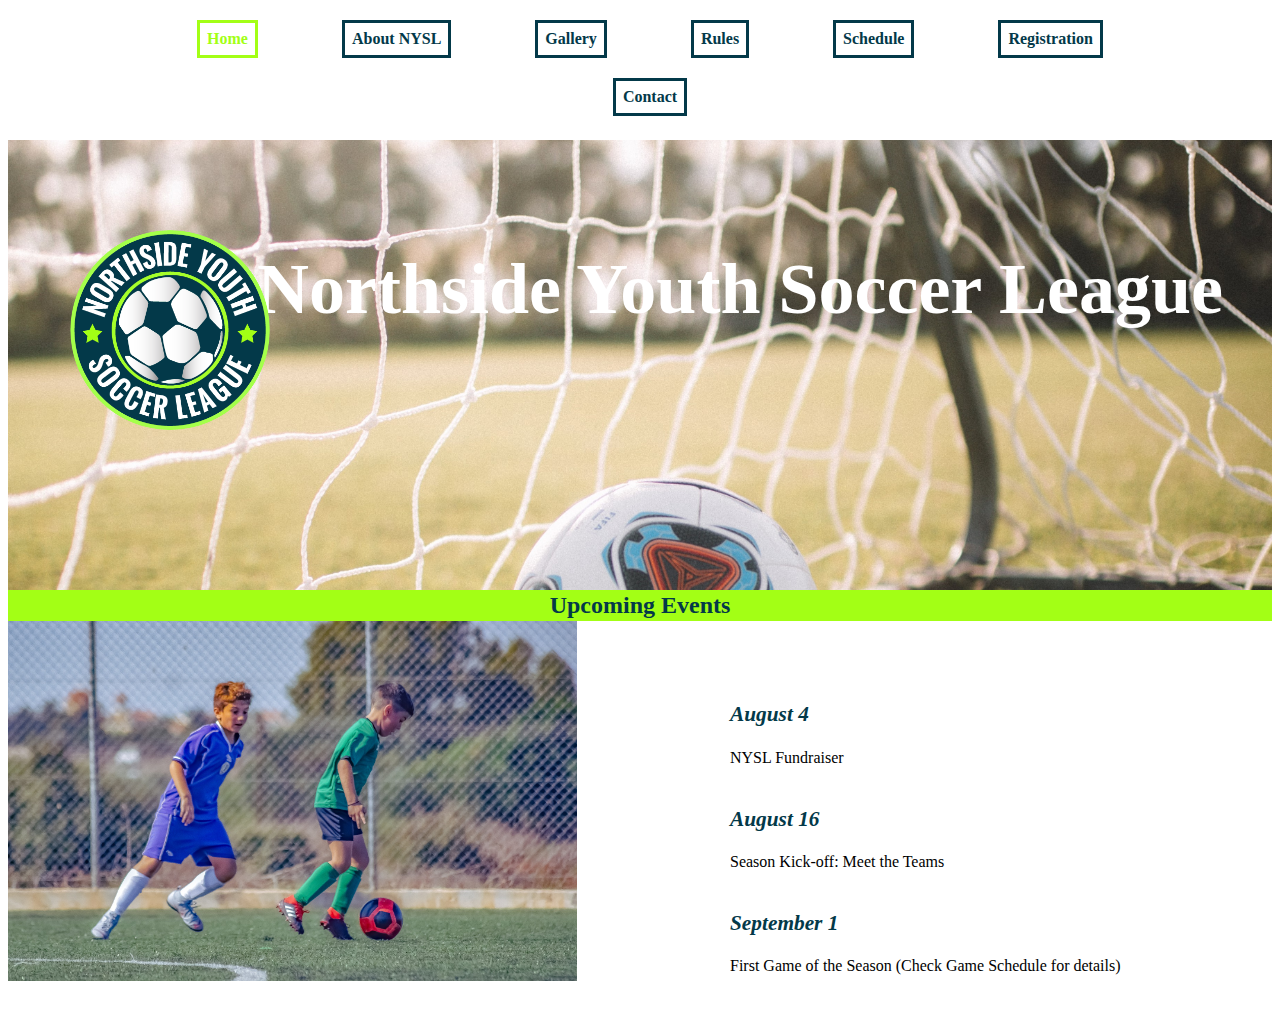
<file: index.html>
<!DOCTYPE html>
<html lang = en>

<head>
    <meta charset="UTF-8">
    <meta name="viewport" content="widht=device-width, initial-scale=1.0">
    <title>Northside Youth Soccer League</title>

    <link rel="stylesheet" href="styles/design3_nysl.css">
</head>

<body>
   
    <header>

        <h1>Northside Youth Soccer League</h1>
        
        

        <img id="logo1" src="img/nysl_logo.png" alt="Logo">
        
    </header>
    
    <div>
        <h2 id="t2">Upcoming Events</h2>
    </div>
    
    
    
    <nav>
        <a href="#" id="home"  class="active" >Home</a> 
        <a href="about nysl.html">About NYSL</a> 
        <a href="gallery.html" >Gallery</a>
        <a href="rules.html">Rules</a>
        <a href="schedule.html">Schedule</a>
        <a href="form.html" >Registration</a>
        <a href="contact.html" >Contact</a>
   
    </nav>


    <main>
             
      <section>
       <h3> August 4</h3>
       
           <p>NYSL Fundraiser</p>
       
        <h3>August 16</h3>
             
            <p>Season Kick-off: Meet the Teams</p>
           
        <h3>September 1</h3>
            
            <p>First Game of the Season (Check Game Schedule for details)</p>  
      </section>   
       
      <img id="image_index" src="img/index1.jpg" alt="Logo">
    
    </main>
  
</body>

</html>
</file>
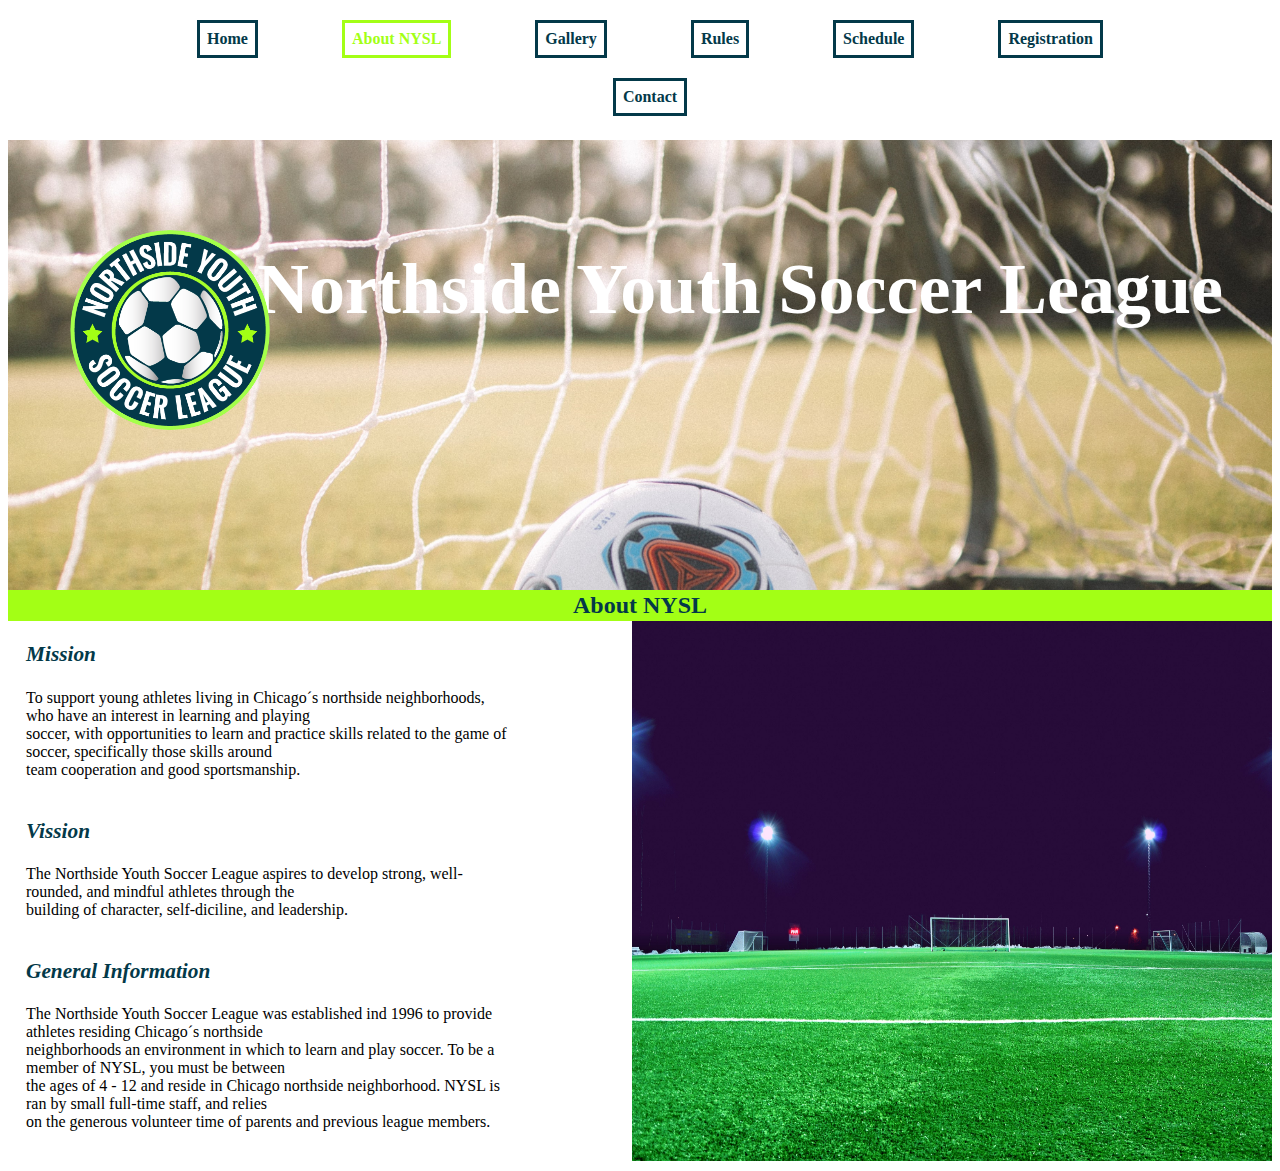
<file: about nysl.html>
<!DOCTYPE html>
<html lang = en>

<head>
    <meta charset="UTF-8">
    <meta name="viewport" content="widht=device-width, initial-scale=1.0">
    <title>Northside Youth Soccer League</title>

    <link rel="stylesheet" href="styles/design3_nysl.css">

</head>

<body>
    <header>
        <h1>Northside Youth Soccer League</h1>

        <img id="logo1" src="img/nysl_logo.png" alt="Logo">
        
   </header>
    
   <div>
    <h2 id="t2">About NYSL</h2>
   </div>
   
    
    <nav>
        <a href="index.html">Home</a> 
        <a href="#" id="about" class="active">About NYSL</a> 
        <a href="gallery.html" >Gallery</a>
        <a href="rules.html">Rules</a>
        <a href="schedule.html">Schedule</a>
        <a href="form.html" >Registration</a>
        <a href="contact.html">Contact</a>
    </nav>
    
   
    <main >
      <section id="info_about">
        
          <h3>Mission</h3>
        
            <p>To support young athletes living in Chicago´s northside neighborhoods, who have an interest in learning and playing 
                <br>soccer, with opportunities to learn and practice skills related to the game of soccer, specifically those skills around 
                <br>team cooperation and good sportsmanship.
            </p>
      
        
            <h3>Vission</h3>
       
            <p>The Northside Youth Soccer League aspires to develop strong,  well-rounded, and mindful athletes through the 
                <br>building of character, self-diciline, and leadership.
            </p>     

       
            <h3>General Information</h3>

            <p>The Northside Youth Soccer League was established ind 1996 to provide athletes residing Chicago´s northside 
                <br>neighborhoods an environment in which to learn and play soccer. To be a member of NYSL, you must be between 
                <br>the ages of 4 - 12 and reside in Chicago northside neighborhood. NYSL is ran by small full-time staff, and relies 
                <br>on the generous volunteer time of parents and previous league members.
             </p>
        
      </section>  
        <img id="about1" src="img/about1.jpg">
        
    </main>
  
</body>


</html>
</file>
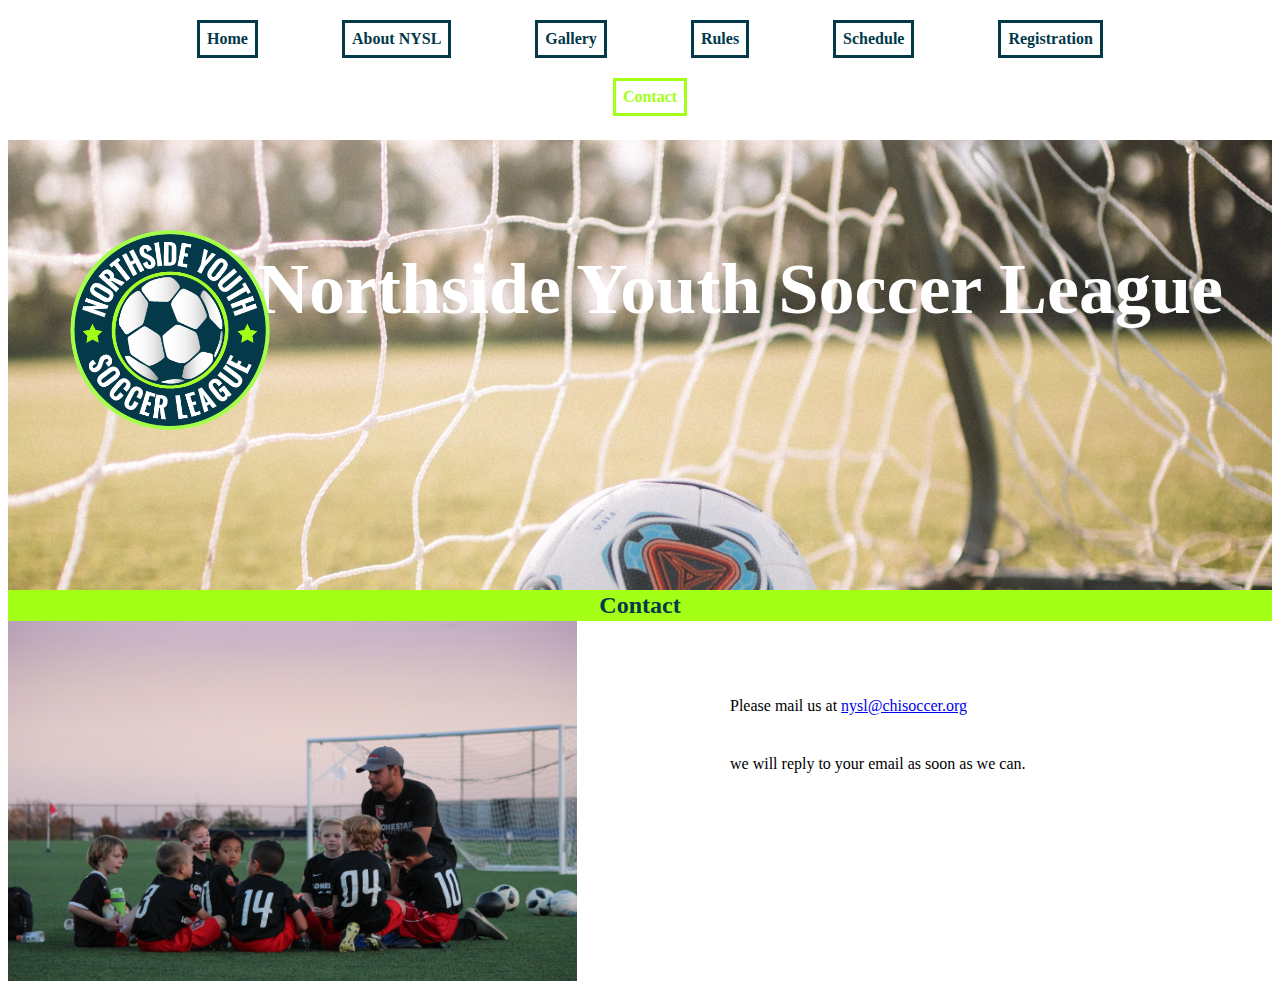
<file: contact.html>
<!DOCTYPE html>
<html lang = en>

<head>
    <meta charset="UTF-8">
    <meta name="viewport" content="widht=device-width, initial-scale=1.0">
    <title>Northside Youth Soccer League</title>

    <link rel="stylesheet" href="styles/design3_nysl.css">

</head>

<body>
    <header>

        <h1>Northside Youth Soccer League</h1>

       <img id="logo1" src="img/nysl_logo.png" alt="Logo">
        
    </header>
    
    <div>
        <h2 id="t2">Contact</h2>
       </div>
       
    
    <nav>
        <a href="index.html">Home</a> 
        <a href="about nysl.html">About NYSL</a> 
        <a href="gallery.html" >Gallery</a>
        <a href="rules.html">Rules</a>
        <a href="schedule.html">Schedule</a>
        <a href="form.html" >Registration</a>
        <a href="#" id="contact" class="active">Contact</a>
    </nav>
    
   <main id="contact2">
    
       
       <section>
        <p> Please mail us at <a href="mailto:nysl@chisoccer.org">nysl@chisoccer.org</a> </p>
        <p>we will reply to your email as soon as we can.</p>     
       </section>
       
       <img id="contact1" src="img/contact1.jpg">
    </main>
              
   
</body>


</html>
</file>
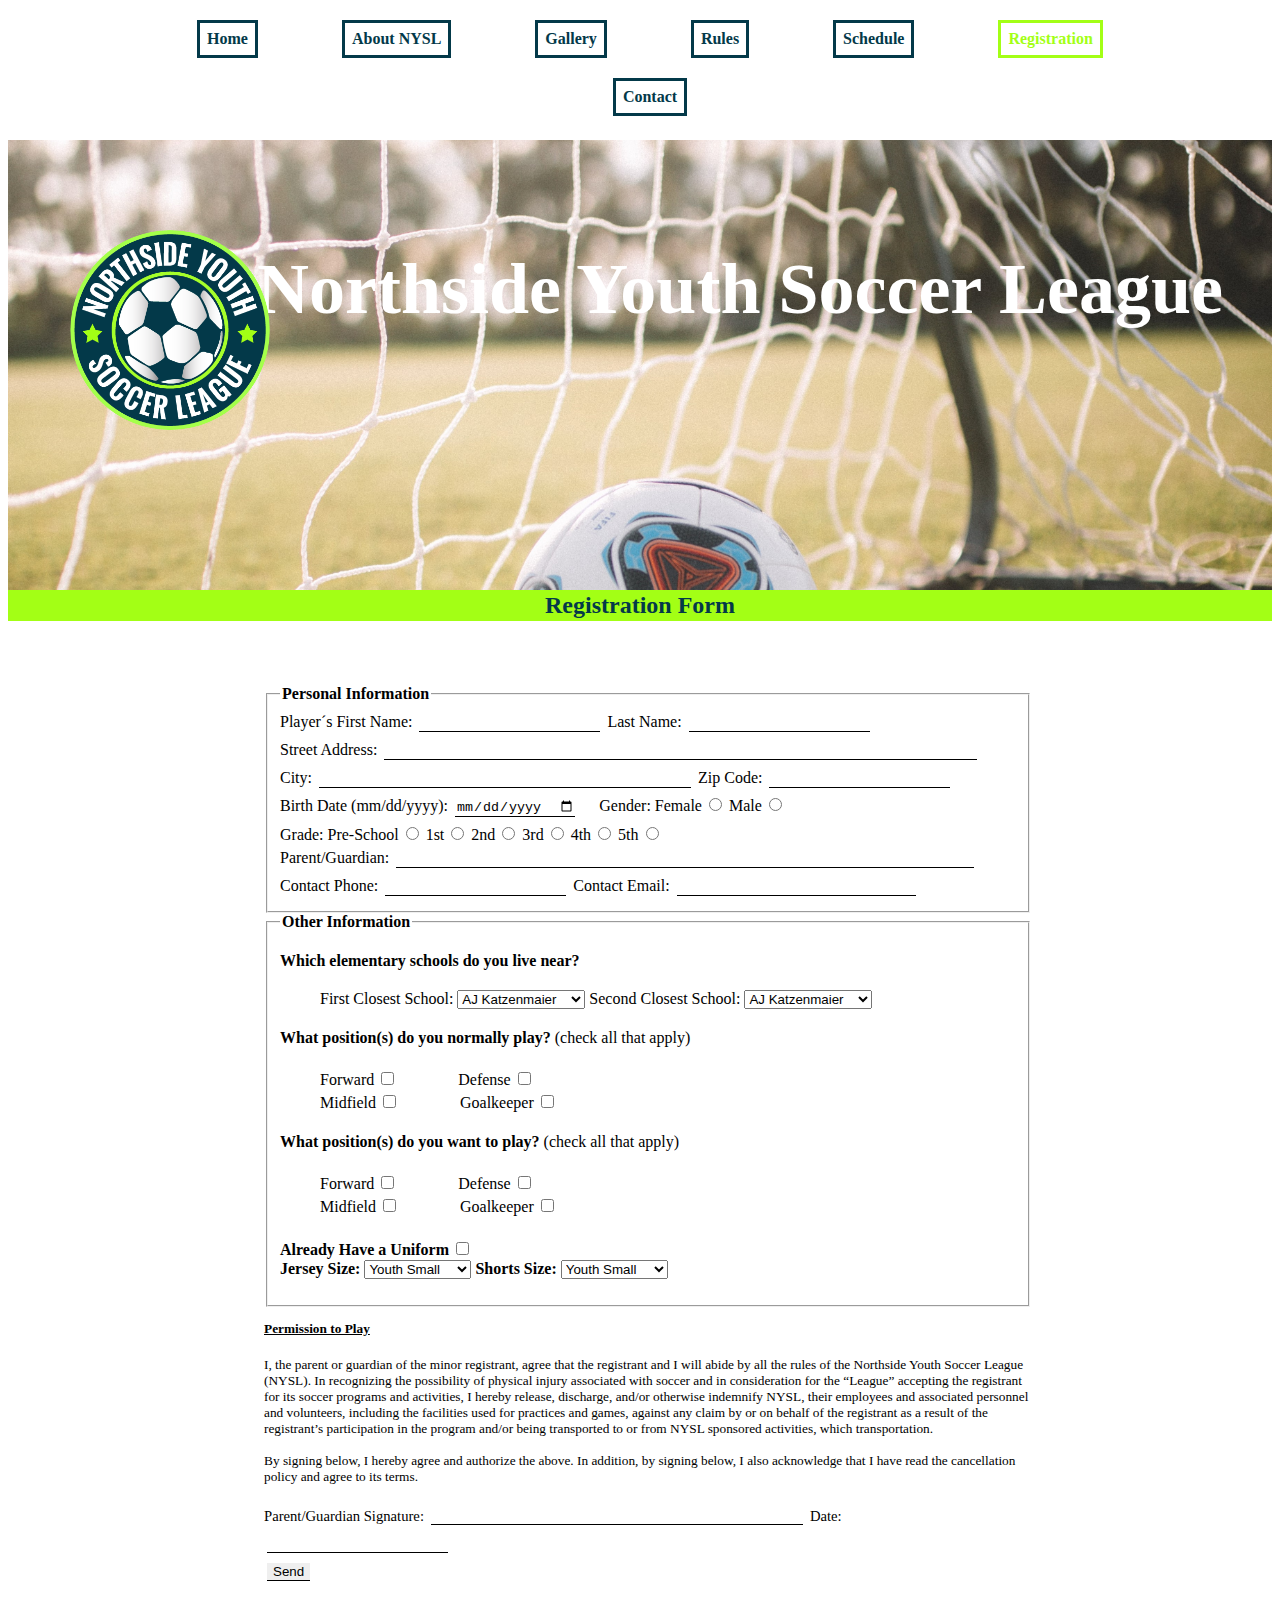
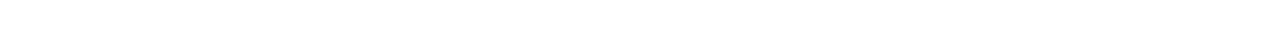
<file: form.html>
<!DOCTYPE html>
<html lang = en>

<head>
    <meta charset="UTF-8">
    <meta name="viewport" content="widht=device-width, initial-scale=1.0">
    <title>Northside Youth Soccer League</title>

    <link rel="stylesheet" href="styles/design3_nysl.css">

</head>

<body>
    <header>

        <h1>Northside Youth Soccer League</h1>  

        <img id="logo1" src="img/nysl_logo.png" alt="Logo">
        
    </header>
    <div>
        <h2 id="t2">Registration Form</h2>
    </div>
   
    
    <nav>
        <a href="index.html">Home</a> 
        <a href="about nysl.html">About NYSL</a> 
        <a href="gallery.html" >Gallery</a>
        <a href="rules.html">Rules</a>
        <a href="schedule.html">Schedule</a>
        <a href="#" id="form" class="active">Registration</a>
        <a href="contact.html">Contact</a>
        
    </nav>
    
   <main id="form_main">
      <form action="show_data.html">
          <fieldset>
              <legend>Personal Information</legend>
              <label>Player´s First Name:
                <input type="text" id="first-name" name="first-name">
              </label>
              <label>Last Name:
                <input type="text" id="last-name" name="last-name">
              </label>
              
              <br><label>Street Address:
                <input type="text" id="address" name="address">
              </label>
              
              <br><label>City:
                <input type="text" id="city" name="city">
              </label>
              <label>Zip Code:
                <input type="text" id="zip-code" name="zip-code">
              </label>
              
              <br><label>Birth Date (mm/dd/yyyy):
                  <input type="date" name="birth-date">
              </label>
              <label>Gender:</label>
              <label>Female
                  <input type="radio" name="gender" value="Female">
              </label>
              <label>Male
                <input type="radio" name="gender" value="Male">
              </label>

               <br><label >Grade:</label>
               <label>Pre-School
                <input type="radio" name="grade" value="Pre-School">
               </label> 
               <label>1st
                <input type="radio" name="grade" value="First">
               </label>
               <label>2nd
                <input type="radio" name="grade" value="Second">
               </label>
               <label>3rd
                <input type="radio" name="grade" value="Third">
               </label>
               <label>4th
                <input type="radio" name="grade" value="Fourth">
               </label>
               <label>5th
                <input type="radio" name="grade" value="Fifth">
               </label>

              <br><label>Parent/Guardian:
                  <input type="text" id="parent" name="parent">
              </label>

              <br><label>Contact Phone:
                <input type="number" id="phone" name="phone">
              </label>
              <label>Contact Email:
                <input type="text" id="mail" name="mail">
              </label>
          </fieldset>

          <fieldset id="other">
              <legend>Other Information</legend>
              <dl>
                  <dt><strong>Which elementary schools do you live near?</strong></dt>
                  <dd>
                      <label for="fisrt-school">First Closest School:</label>
                      <select name="fisrt-school" id="fisrt-school">
                          <option value="AJ Katzenmaier">AJ Katzenmaier</option>
                          <option value="Greenbay">Greenbay</option>
                          <option value="Howard A Yeager">Howard A Yeager</option>
                          <option value="Marjorie P Hart">Marjorie P Hart</option>
                          <option value="North Elementary">North Elementary</option>
                          <option value="South Elementary">South Elementary</option>
                      </select>

                      <label for="second-school">Second Closest School:</label>
                      <select name="second-school" id="second-school">
                          <option value="AJ Katzenmaier">AJ Katzenmaier</option>
                          <option value="Greenbay">Greenbay</option>
                          <option value="Howard A Yeager">Howard A Yeager</option>
                          <option value="Marjorie P Hart">Marjorie P Hart</option>
                          <option value="North Elementary">North Elementary</option>
                          <option value="South Elementary">South Elementary</option>
                      </select>
                  </dd>
                  
                  <dt><strong>What position(s) do you normally play?</strong> (check all that apply)</dt>
                  <dd>
                    <label>Forward
                        <input type="checkbox" name="position-play" value="Forward">
                    </label>
                    <label>Defense
                        <input type="checkbox" name="position-play" value="Defense">
                    </label>
                    <br><label>Midfield
                        <input type="checkbox" name="position-play" value="Midfield">
                    </label>
                    <label>Goalkeeper
                        <input type="checkbox" name="position-play" value="Goalkeeper">
                    </label>
                  </dd>

                  <dt><strong>What position(s) do you want to play?</strong> (check all that apply)</dt>
                  <dd>
                    <label>Forward
                        <input type="checkbox" name="position-play2" value="Forward">
                    </label>
                    <label>Defense
                        <input type="checkbox" name="position-play2" value="Defense">
                    </label>
                    <br><label>Midfield
                        <input type="checkbox" name="position-play2" value="Midfield">
                    </label>
                    <label>Goalkeeper
                        <input type="checkbox" name="position-play2" value="Goalkeeper">
                    </label>
                  </dd>

                  <dt><label><strong>Already Have a Uniform</strong>
                     <input type="checkbox" name="uniform" value="uniform">
                  </label></dt>
                  
                  <dt>
                     <label for="jersey"><strong>Jersey Size:</strong></label>
                     <select name="jersey" id="jersey">
                         <option value="Youth Small">Youth Small</option>
                         <option value="Youth Medium">Youth Medium</option>
                         <option value="Youth Large">Youth Large</option>
                         <option value="Small">Small</option>
                         <option value="Medium">Medium</option>
                         <option value="Large">Large</option>
                         <option value="Extra-Large">Extra-Large</option>
                     </select>
                     <label for="short"><strong>Shorts Size:</strong></label>
                     <select name="short" id="short">
                         <option value="Youth Small">Youth Small</option>
                         <option value="Youth Medium">Youth Medium</option>
                         <option value="Youth Large">Youth Large</option>
                         <option value="Small">Small</option>
                         <option value="Medium">Medium</option>
                         <option value="Large">Large</option>
                         <option value="Extra-Large">Extra-Large</option>
                     </select>                     
                  </dt>
              </dl>
              
          </fieldset>

          <dl class="text_form">
              <dt><strong>Permission to Play</strong></dt>
              <dd>I, the parent or guardian of the minor registrant, agree that the registrant and I will abide by all the rules of the Northside Youth
                Soccer League (NYSL). In recognizing the possibility of physical injury associated with soccer and in consideration for the “League”
                accepting the registrant for its soccer programs and activities, I hereby release, discharge, and/or otherwise indemnify NYSL, their
                employees and associated personnel and volunteers, including the facilities used for practices and games, against any claim by or
                on behalf of the registrant as a result of the registrant’s participation in the program and/or being transported to or from NYSL
                sponsored activities, which transportation. <br>
                
                <br> By signing below, I hereby agree and authorize the above. In addition, by signing below, I also acknowledge that I have read the
                cancellation policy and agree to its terms. </dd>
                          
          </dl>
          <div class="info_end">
            <label>Parent/Guardian Signature:
                <input type="text" id="parent_end" name="parent_end">
            </label>
            <label>Date:
                <input type="text" id="date" name="date">
            </label>
          </div>
          <input type="submit" value="Send">
     </form>
   </main>
              
   
</body>


</html>
</file>
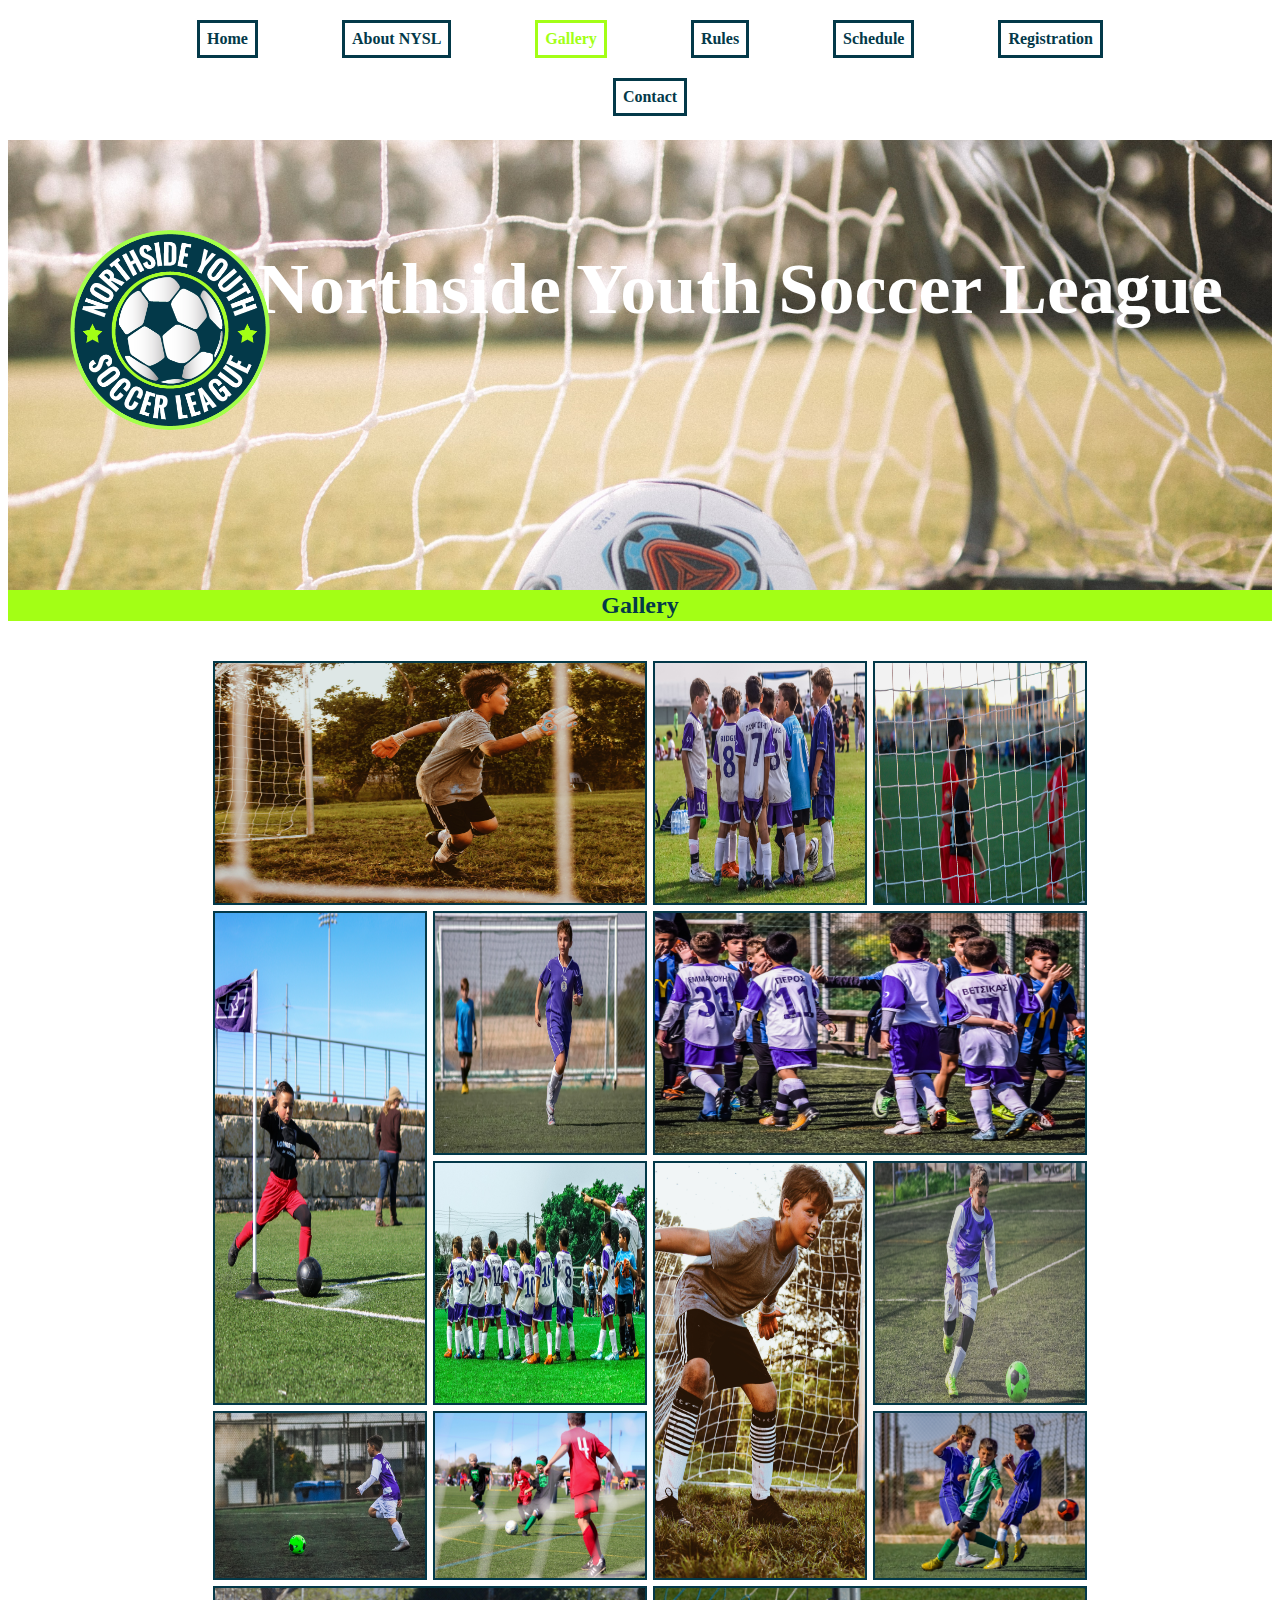
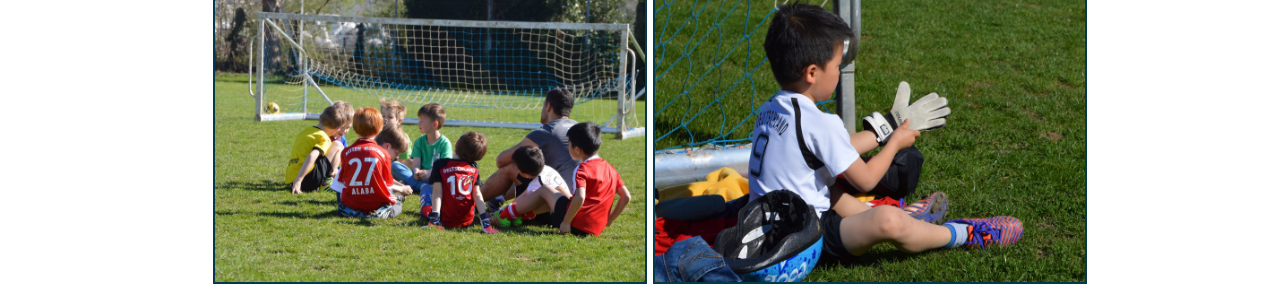
<file: gallery.html>
<!DOCTYPE html>
<html lang = en>

<head>
    <meta charset="UTF-8">
    <meta name="viewport" content="widht=device-width, initial-scale=1.0">
    <title>Northside Youth Soccer League</title>

    <link rel="stylesheet" href="styles/design3_nysl.css">
</head>

<body>
   
    <header>

        <h1>Northside Youth Soccer League</h1>
        
    

        <img id="logo1" src="img/nysl_logo.png" alt="Logo">
        
    </header>
    
    <div>
        <h2 id="t2">Gallery</h2>
       </div>
    
    
    <nav>
        <a href="index.html" id="home" >Home</a> 
        <a href="about nysl.html">About NYSL</a> 
        <a href="#"  class="active"  >Gallery</a>
        <a href="rules.html">Rules</a>
        <a href="schedule.html">Schedule</a>
        <a href="form.html" >Registration</a>
        <a href="contact.html" >Contact</a>
   
    </nav>


    <main id="gallery">
        <div class="grid-container">
            <div>
                <img src="img/gallery/img1.jpg" alt="img 1">
            </div>
            <div>
                <img src="img/gallery/img2.jpg" alt="img 2">
            </div>
                <div>
                    <img src="img/gallery/img3.jpg" alt="img 3">
                </div>
                <div>
                    <img src="img/gallery/img4.jpg" alt="img 4">
                </div>
                <div>
                    <img src="img/gallery/img5.jpg" alt="img 5">
                </div>
                <div>
                    <img src="img/gallery/img6.jpg" alt="img 6">
                </div>
                <div>
                    <img src="img/gallery/img7.jpg" alt="img 7">
                </div>
                <div>
                    <img src="img/gallery/img8.jpg" alt="img 8">
                </div>
                <div>
                <img src="img/gallery/img9.jpg" alt="img 9">
                </div>
                <div>
                <img src="img/gallery/img10.jpg" alt="img 10"> 
                </div>
                <div>
                    <img src="img/gallery/img11.jpg" alt="img 11">
                </div>
                <div>
                <img src="img/gallery/img12.jpg" alt="img 12">
            </div>
            <div>
                <img src="img/gallery/img13.jpg" alt="img 13">
            </div>
            <div>
                <img src="img/gallery/img14.jpg" alt="img 14">
            </div>

        </div>
    </main>
  
</body>

</html>
</file>
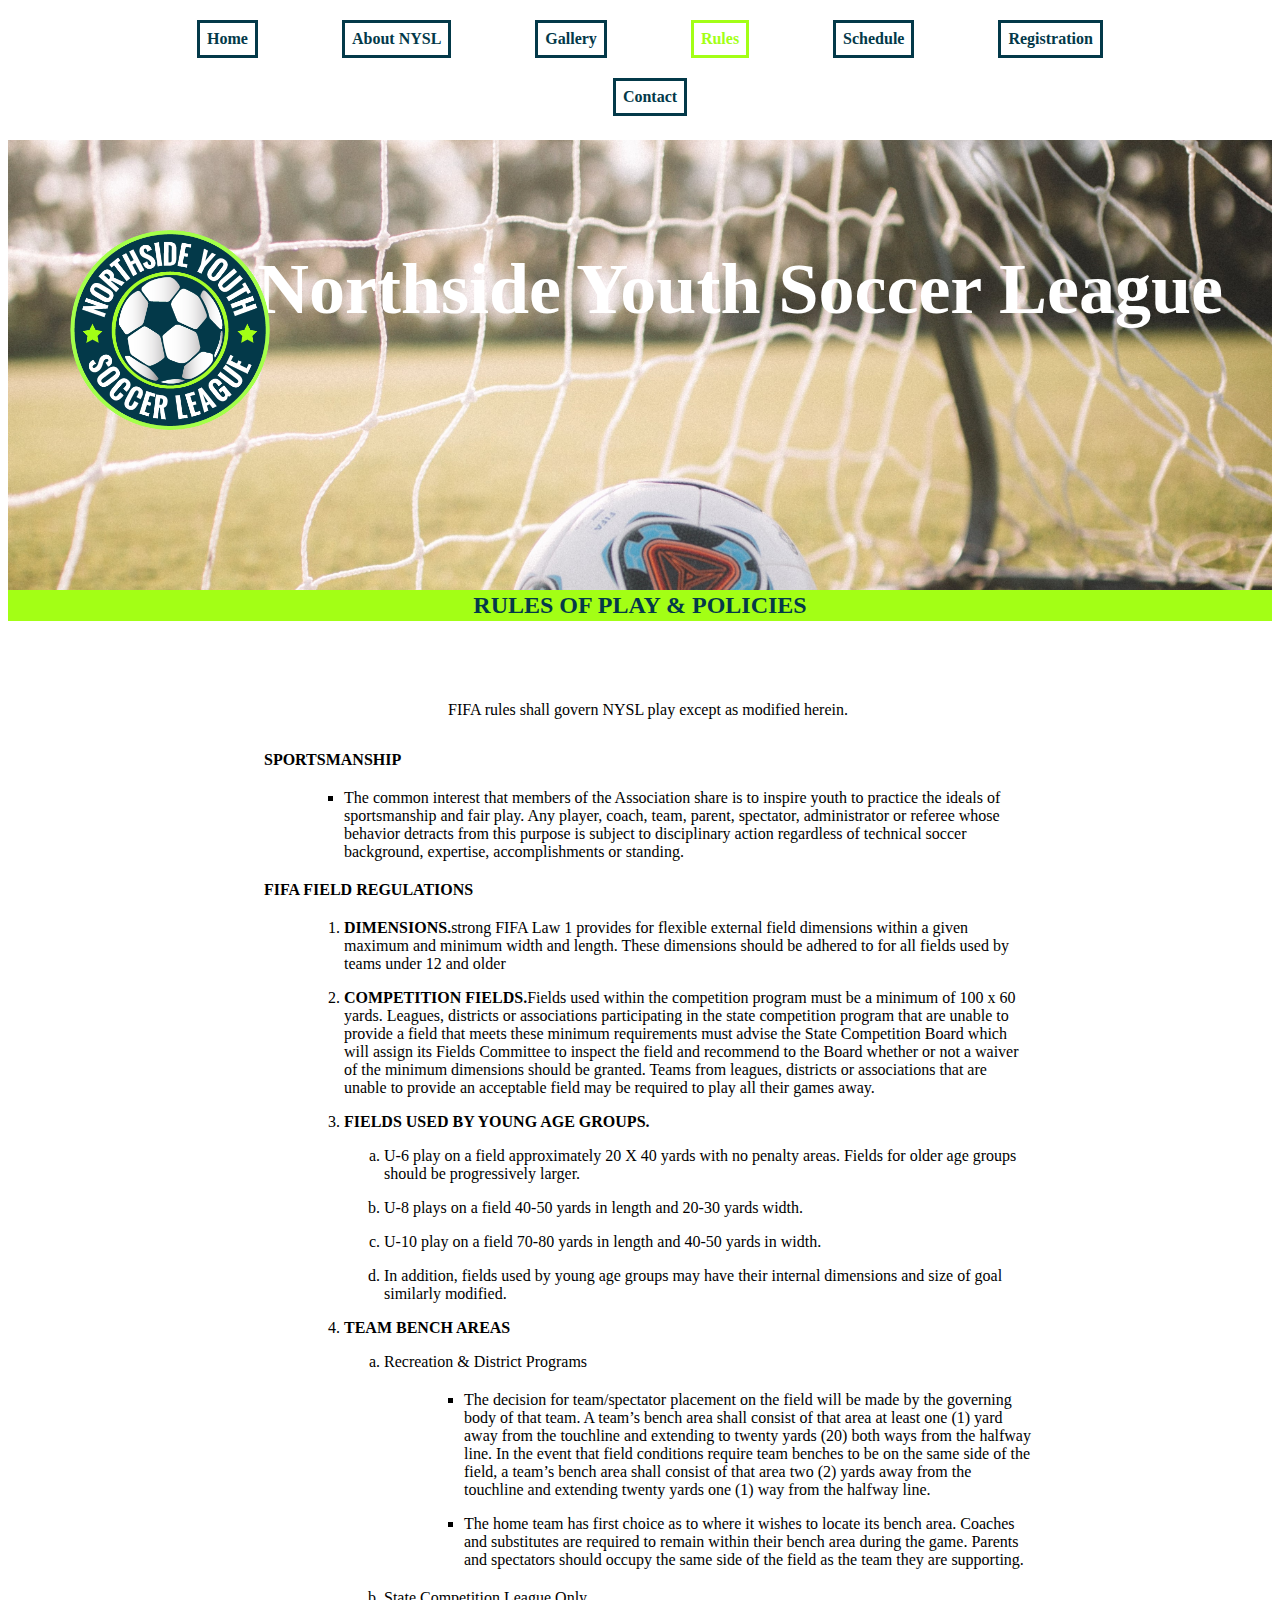
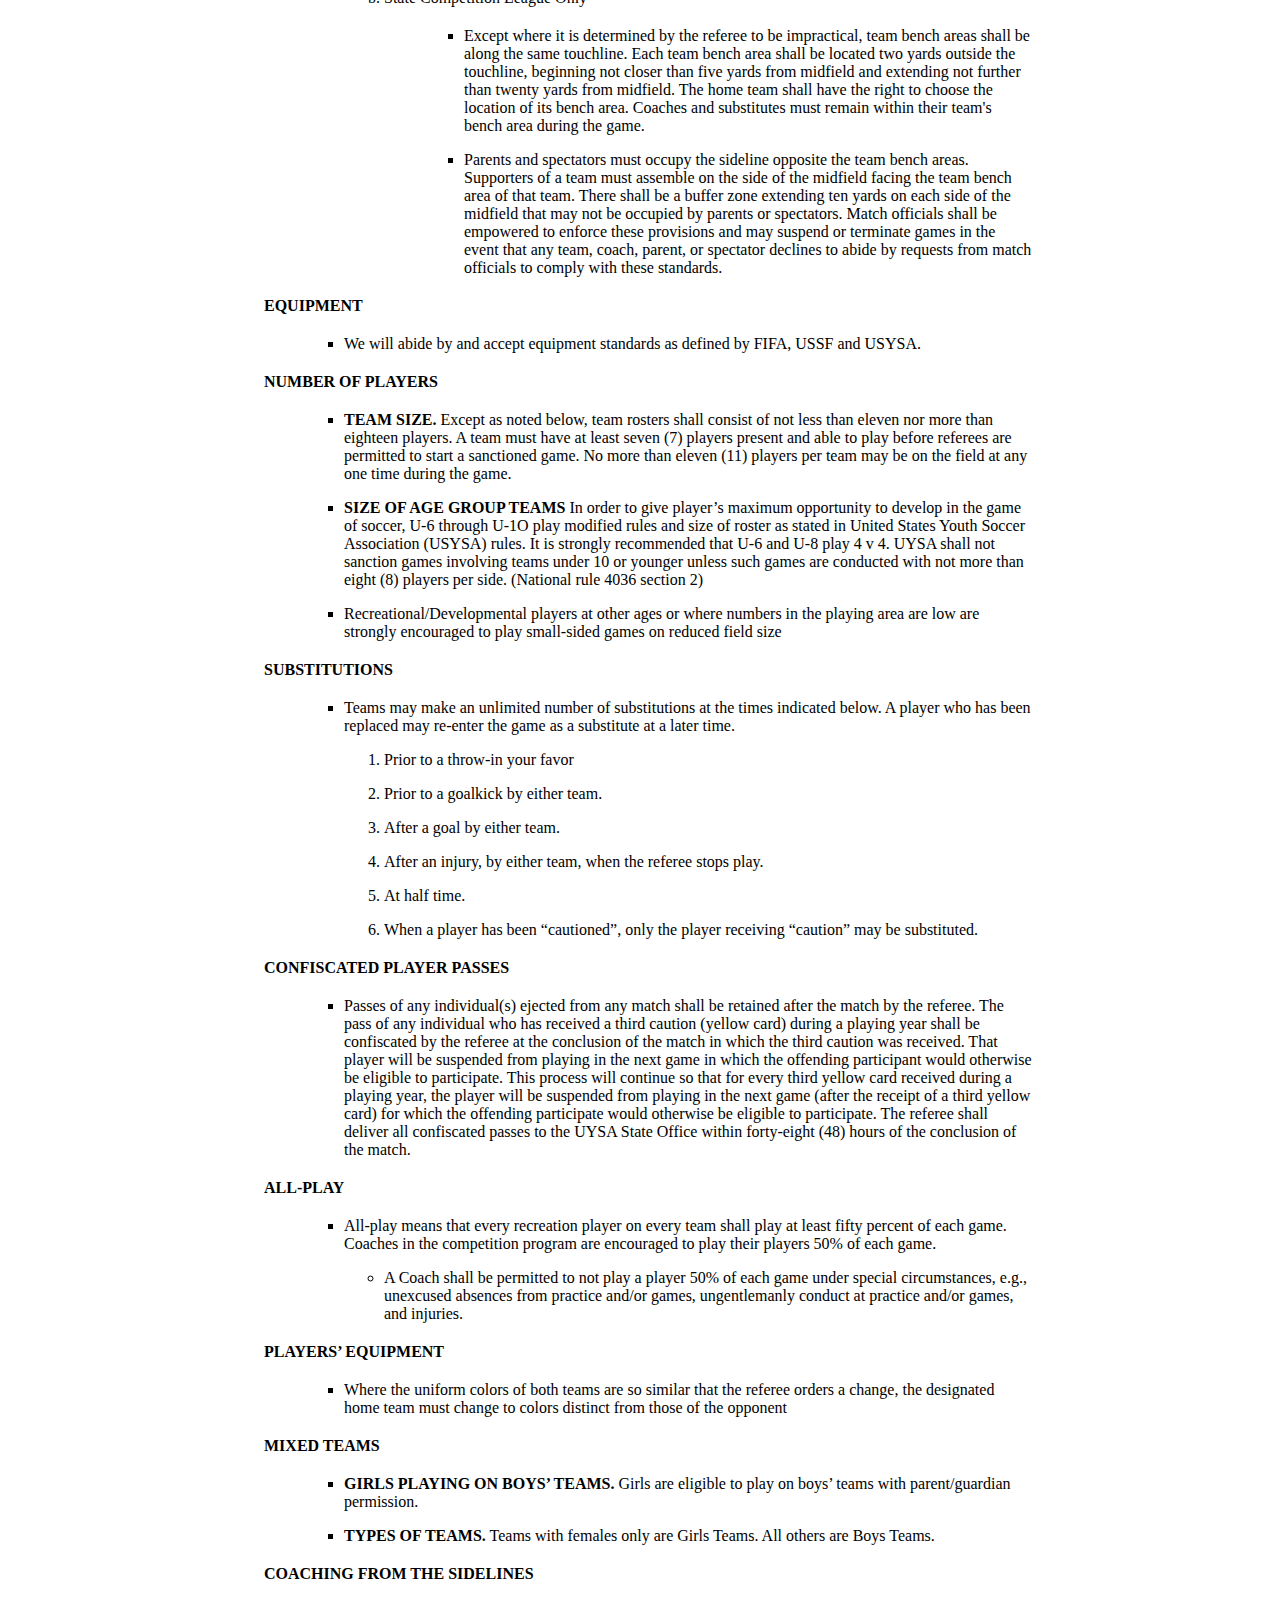
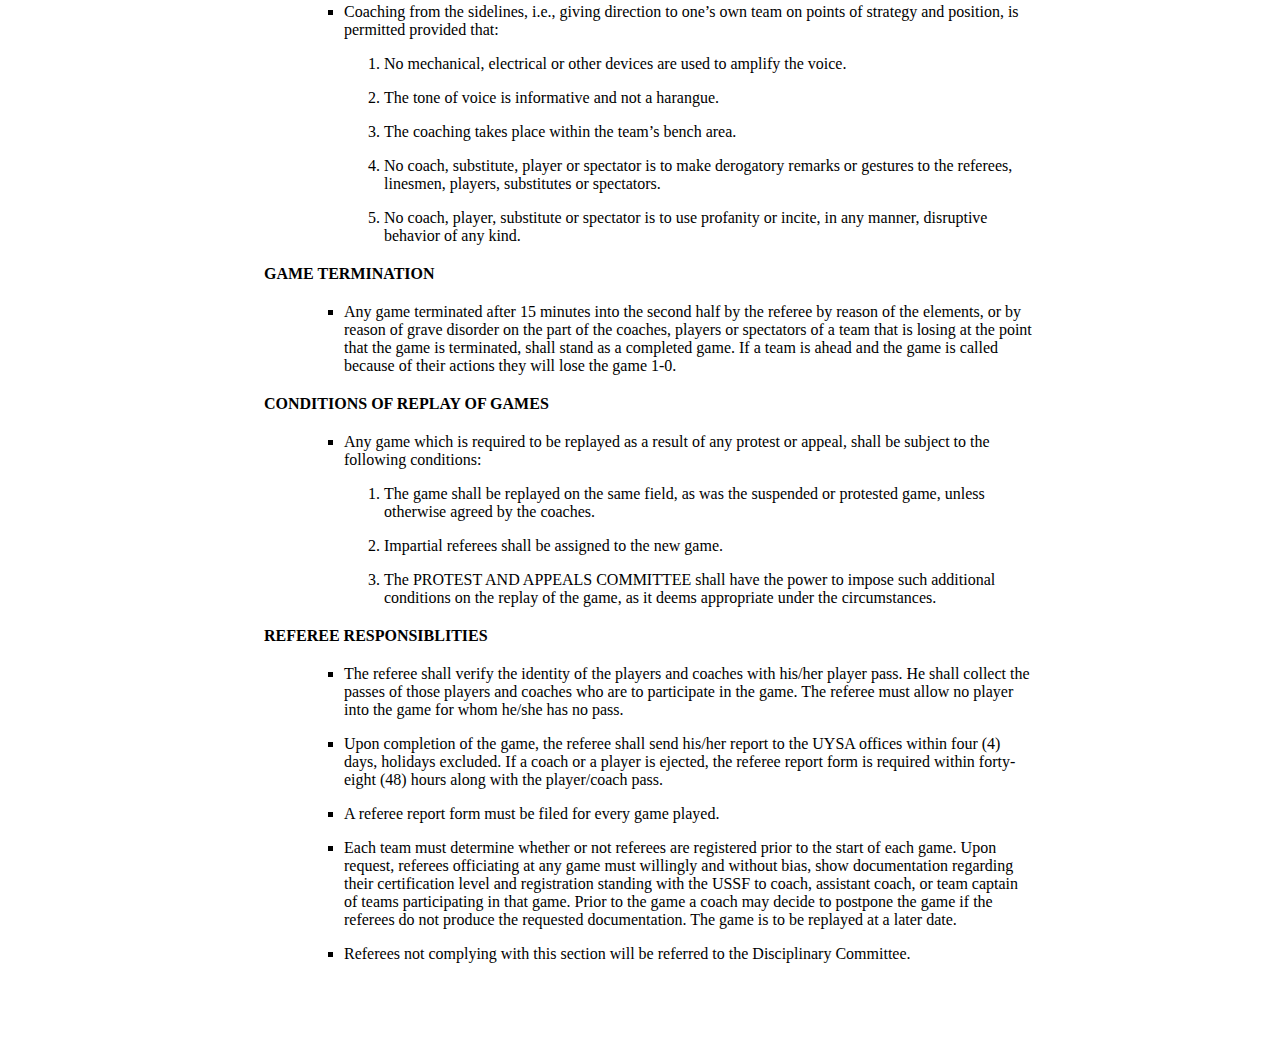
<file: rules.html>
<!DOCTYPE html>
<html lang = en>

<head>
    <meta charset="UTF-8">
    <meta name="viewport" content="widht=device-width, initial-scale=1.0">
    <title>Northside Youth Soccer League</title>

    <link rel="stylesheet" href="styles/design3_nysl.css">
</head>

<body>
          <header>
              <h1>Northside Youth Soccer League</h1>

             <img id="logo1" src="img/nysl_logo.png" alt="Logo">
          </header>

          <div>
            <h2 id="t2">RULES OF PLAY & POLICIES</h2>
        </div>
        

         <div class="navbar">
              <nav>
                 <a href="index.html" >Home</a> 
                 <a href="about_nysl.html">About NYSL</a> 
                 <a href="gallery.html" >Gallery</a>
                 <a href="#" id="rules"  class="active">Rules</a>
                 <a href="schedule.html">Schedule</a>
                 <a href="form.html" >Registration</a>
                  <a href="contact.html" >Contact</a>
               </nav>
        
    
         <main id="rules_main">
              <p>FIFA rules shall govern NYSL play except as modified herein.</p>
              <dl>
                 <dt><p><strong>SPORTSMANSHIP</strong></p></dt>
                 <dd>
                      <ul class="a">
                           <li><p>The common interest that members of the Association share is to inspire
                              youth to practice the ideals of sportsmanship and fair play. Any player,
                             coach, team, parent, spectator, administrator or referee whose behavior
                              detracts from this purpose is subject to disciplinary action regardless of
                              technical soccer background, expertise, accomplishments or standing.</p>
                          </li>
                       </ul>
                   </dd>
             
                 <dt><p><strong>FIFA FIELD REGULATIONS</strong></p></dt>
                 <dd>
                     <ol>
                          <li><p><strong>DIMENSIONS.</strong>strong FIFA Law 1 provides for flexible external field dimensions
                            within a given maximum and minimum width and length. These
                            dimensions should be adhered to for all fields used by teams under 12
                            and older</p></li>

                          <li><p><strong>COMPETITION FIELDS.</strong>Fields used within the competition program must
                             be a minimum of 100 x 60 yards. Leagues, districts or associations
                             participating in the state competition program that are unable to provide a
                             field that meets these minimum requirements must advise the State
                             Competition Board which will assign its Fields Committee to inspect the
                             field and recommend to the Board whether or not a waiver of the minimum
                             dimensions should be granted. Teams from leagues, districts or
                             associations that are unable to provide an acceptable field may be
                             required to play all their games away.</p></li>

                          <li><p><strong>FIELDS USED BY YOUNG AGE GROUPS.</strong>
                              <ol class="b">
                                  <li><p>U-6 play on a field approximately 20 X 40 yards with no penalty
                                    areas. Fields for older age groups should be progressively larger.</p></li>
                                  <li><p>U-8 plays on a field 40-50 yards in length and 20-30 yards width. </p></li>
                                  <li><p>U-10 play on a field 70-80 yards in length and 40-50 yards in width.</p></li>
                                  <li><p>In addition, fields used by young age groups may have their internal
                                    dimensions and size of goal similarly modified.</p></li>
                               </ol>
                          </li>   

                           <li><p><strong>TEAM BENCH AREAS </strong></p>
                             <ol class="b">
                                 <li>
                                     <dl>
                                          <dt><p>Recreation & District Programs</p></dt>
                                          <dd>
                                               <ul class="a">
                                                    <li><p>The decision for team/spectator placement on the field will
                                                    be made by the governing body of that team. A team’s
                                                    bench area shall consist of that area at least one (1) yard
                                                    away from the touchline and extending to twenty yards (20)
                                                    both ways from the halfway line. In the event that field conditions require team benches to be on the same side of
                                                    the field, a team’s bench area shall consist of that area two
                                                    (2) yards away from the touchline and extending twenty
                                                    yards one (1) way from the halfway line.</p></li>

                                                    <li><p>The home team has first choice as to where it wishes to
                                                    locate its bench area. Coaches and substitutes are required
                                                    to remain within their bench area during the game. Parents
                                                    and spectators should occupy the same side of the field as
                                                    the team they are supporting.</p></li>
                                                </ul>
                                           </dd>
                                       </dl>
                                   </li>

                                   <li>
                                      <dl>
                                         <dt><p>State Competition League Only</p></dt>     
                                         <dd>
                                             <ul class="a">
                                                  <li><p>Except where it is determined by the referee to be
                                                  impractical, team bench areas shall be along the same
                                                  touchline. Each team bench area shall be located two yards
                                                  outside the touchline, beginning not closer than five yards
                                                  from midfield and extending not further than twenty yards
                                                  from midfield. The home team shall have the right to choose
                                                  the location of its bench area. Coaches and substitutes must
                                                  remain within their team's bench area during the game.</p></li>
                                         
                                                  <li><p>Parents and spectators must occupy the sideline opposite
                                                 the team bench areas. Supporters of a team must assemble
                                                 on the side of the midfield facing the team bench area of that
                                                 team. There shall be a buffer zone extending ten yards on
                                                 each side of the midfield that may not be occupied by
                                                 parents or spectators. Match officials shall be empowered to
                                                 enforce these provisions and may suspend or terminate
                                                 games in the event that any team, coach, parent, or
                                                 spectator declines to abide by requests from match officials
                                                 to comply with these standards.</p></li>
                                              </ul>      
                                           </dd>    
                                      </dl>       
                                   </li>
                               </ol>                               
                           </li>            
                     </ol>
                  </dd>
                 
                 <dt><p><strong>EQUIPMENT</strong></p></dt>
                 <dd>
                     <ul class="a">
                         <li><p>We will abide by and accept equipment standards as defined by FIFA,
                          USSF and USYSA.</p></li>
                     </ul>    
                  </dd>
            
                 <dt><p><strong>NUMBER OF PLAYERS</strong></p></dt>
                 <dd>
                     <ul class="a">
                         <li><p><strong>TEAM SIZE.</strong> Except as noted below, team rosters shall consist of not less
                         than eleven nor more than eighteen players. A team must have at least
                         seven (7) players present and able to play before referees are permitted to
                         start a sanctioned game. No more than eleven (11) players per team may
                         be on the field at any one time during the game.</p></li>
                    
                         <li><p><strong>SIZE OF AGE GROUP TEAMS</strong> In order to give player’s maximum
                         opportunity to develop in the game of soccer, U-6 through U-1O play
                         modified rules and size of roster as stated in United States Youth Soccer
                         Association (USYSA) rules. It is strongly recommended that U-6 and U-8
                         play 4 v 4. UYSA shall not sanction games involving teams under 10 or
                         younger unless such games are conducted with not more than eight (8)
                         players per side. (National rule 4036 section 2)</p></li>
                   
                         <li><p>Recreational/Developmental players at other ages or where numbers in
                         the playing area are low are strongly encouraged to play small-sided
                         games on reduced field size</p></li>
                     </ul>
                 </dd>
        
                 <dt><p><strong>SUBSTITUTIONS</strong></p></dt>
                 <dd>
                     <ul class="a">
                         <li><p>Teams may make an unlimited number of substitutions at the times
                             indicated below. A player who has been replaced may re-enter the game
                             as a substitute at a later time.</p>
                             <ol>
                                 <li><p>Prior to a throw-in your favor</p></li>
                                 <li><p>Prior to a goalkick by either team.</p></li>
                                 <li><p>After a goal by either team.</p></li>
                                 <li><p>After an injury, by either team, when the referee stops play.</p></li>
                                 <li><p>At half time.</p></li>
                                 <li><p>When a player has been “cautioned”, only the player receiving
                                    “caution” may be substituted.</p></li>
                              </ol>
                          </li>
                      </ul>
                 </dd>
                
                              
                 <dt><p><strong>CONFISCATED PLAYER PASSES</strong></p></dt>
                 <dd>
                     <ul class="a">
                         <li><p>Passes of any individual(s) ejected from any match shall be retained after
                         the match by the referee. The pass of any individual who has received a
                         third caution (yellow card) during a playing year shall be confiscated by
                         the referee at the conclusion of the match in which the third caution was
                         received. That player will be suspended from playing in the next game in
                         which the offending participant would otherwise be eligible to participate.
                         This process will continue so that for every third yellow card received
                         during a playing year, the player will be suspended from playing in the
                         next game (after the receipt of a third yellow card) for which the offending
                         participate would otherwise be eligible to participate. The referee shall
                         deliver all confiscated passes to the UYSA State Office within forty-eight
                         (48) hours of the conclusion of the match.</p></li>
                     </ul>
                  </dd>
         
                  <dt><p><strong>ALL-PLAY</strong></p></dt>
                  <dd>
                     <ul class="a">
                         <li><p>All-play means that every recreation player on every team shall play at
                             least fifty percent of each game. Coaches in the competition program are
                             encouraged to play their players 50% of each game.</p></>
                              <ul>
                                 <li><p>A Coach shall be permitted to not play a player 50% of each game
                                    under special circumstances, e.g., unexcused absences from
                                  practice and/or games, ungentlemanly conduct at practice and/or
                                  games, and injuries.</p></li>
                              </ul>
                         </li>
                      </ul>
                   </dd>

                   <dt><p><strong>PLAYERS’ EQUIPMENT</strong></p></dt>
                   <dd>
                      <ul class="a">
                         <li><p>Where the uniform colors of both teams are so similar that the referee
                         orders a change, the designated home team must change to colors
                          distinct from those of the opponent</p></li>
                      </ul>
                   </dd>
            
                   <dt><p><strong>MIXED TEAMS</strong></p></dt>
                   <dd>
                      <ul class="a">
                         <li><p><strong>GIRLS PLAYING ON BOYS’ TEAMS. </strong> Girls are eligible to play on boys’
                            teams with parent/guardian permission.</p></li>
                         <li><p><strong>TYPES OF TEAMS.</strong> Teams with females only are Girls Teams. All others
                          are Boys Teams.</p></li>                 
                      </ul>
                   </dd>
           
                   <dt><p><strong>COACHING FROM THE SIDELINES</strong></p></dt>
                   <dd>
                      <ul class="a">
                         <li><p>Coaching from the sidelines, i.e., giving direction to one’s own team on
                             points of strategy and position, is permitted provided that:</p>
                              <ol>
                                 <li><p>No mechanical, electrical or other devices are used to amplify the
                                    voice.</p></li>
                                 <li><p>The tone of voice is informative and not a harangue.</p></li>
                                 <li><p>The coaching takes place within the team’s bench area.</p></li>
                                 <li><p>No coach, substitute, player or spectator is to make derogatory
                                    remarks or gestures to the referees, linesmen, players, substitutes
                                    or spectators.</p></li>
                                 <li><p>No coach, player, substitute or spectator is to use profanity or
                                    incite, in any manner, disruptive behavior of any kind.</p></li>
                             </ol>
                         </li>
                      </ul>
                   </dd>

                   <dt><p><strong>GAME TERMINATION</strong></p></dt>
                   <dd>
                      <ul class="a">
                         <li>
                            <p>
                              Any game terminated after 15 minutes into the second half by the referee
                              by reason of the elements, or by reason of grave disorder on the part of
                              the coaches, players or spectators of a team that is losing at the point that
                              the game is terminated, shall stand as a completed game. If a team is
                              ahead and the game is called because of their actions they will lose the
                              game 1-0.
                            </p>
                         </li>
                      </ul>
                   </dd>

                   <dt><p><strong>CONDITIONS OF REPLAY OF GAMES</strong></p></dt>
                   <dd>
                      <ul class="a">
                         <li><p>Any game which is required to be replayed as a result of any protest or
                            appeal, shall be subject to the following conditions:</p>
                               <ol>
                                   <li><p>The game shall be replayed on the same field, as was the
                                    suspended or protested game, unless otherwise agreed by the
                                    coaches.</p></li>
                                   <li><p>Impartial referees shall be assigned to the new game.</p></li>
                                   <li><p>The PROTEST AND APPEALS COMMITTEE shall have the power
                                    to impose such additional conditions on the replay of the game, as
                                    it deems appropriate under the circumstances.</p></li>
                               </ol>
                          </li>
                      </ul>
                   </dd>


                   <dt><p><strong>REFEREE RESPONSIBLITIES</strong></p></dt>
                   <dd>
                     <ul class="a">
                         <li><p>The referee shall verify the identity of the players and coaches with his/her
                            player pass. He shall collect the passes of those players and coaches who
                            are to participate in the game. The referee must allow no player into the
                            game for whom he/she has no pass.</p></li>
                         <li><p>Upon completion of the game, the referee shall send his/her report to the
                            UYSA offices within four (4) days, holidays excluded. If a coach or a
                            player is ejected, the referee report form is required within forty-eight (48)
                            hours along with the player/coach pass.</p></li>
                         <li><p>A referee report form must be filed for every game played.</p></li>
                         <li><p>Each team must determine whether or not referees are registered prior to
                            the start of each game. Upon request, referees officiating at any game
                            must willingly and without bias, show documentation regarding their
                            certification level and registration standing with the USSF to coach,
                            assistant coach, or team captain of teams participating in that game. Prior
                            to the game a coach may decide to postpone the game if the referees do
                            not produce the requested documentation. The game is to be replayed at
                            a later date.</p></li>
                         <li><p>Referees not complying with this section will be referred to the Disciplinary 
                            Committee.</p></li>
                      </ul>
                   </dd>
              </dl>
          </main>  
      </div>
  </body>

</html>
</file>
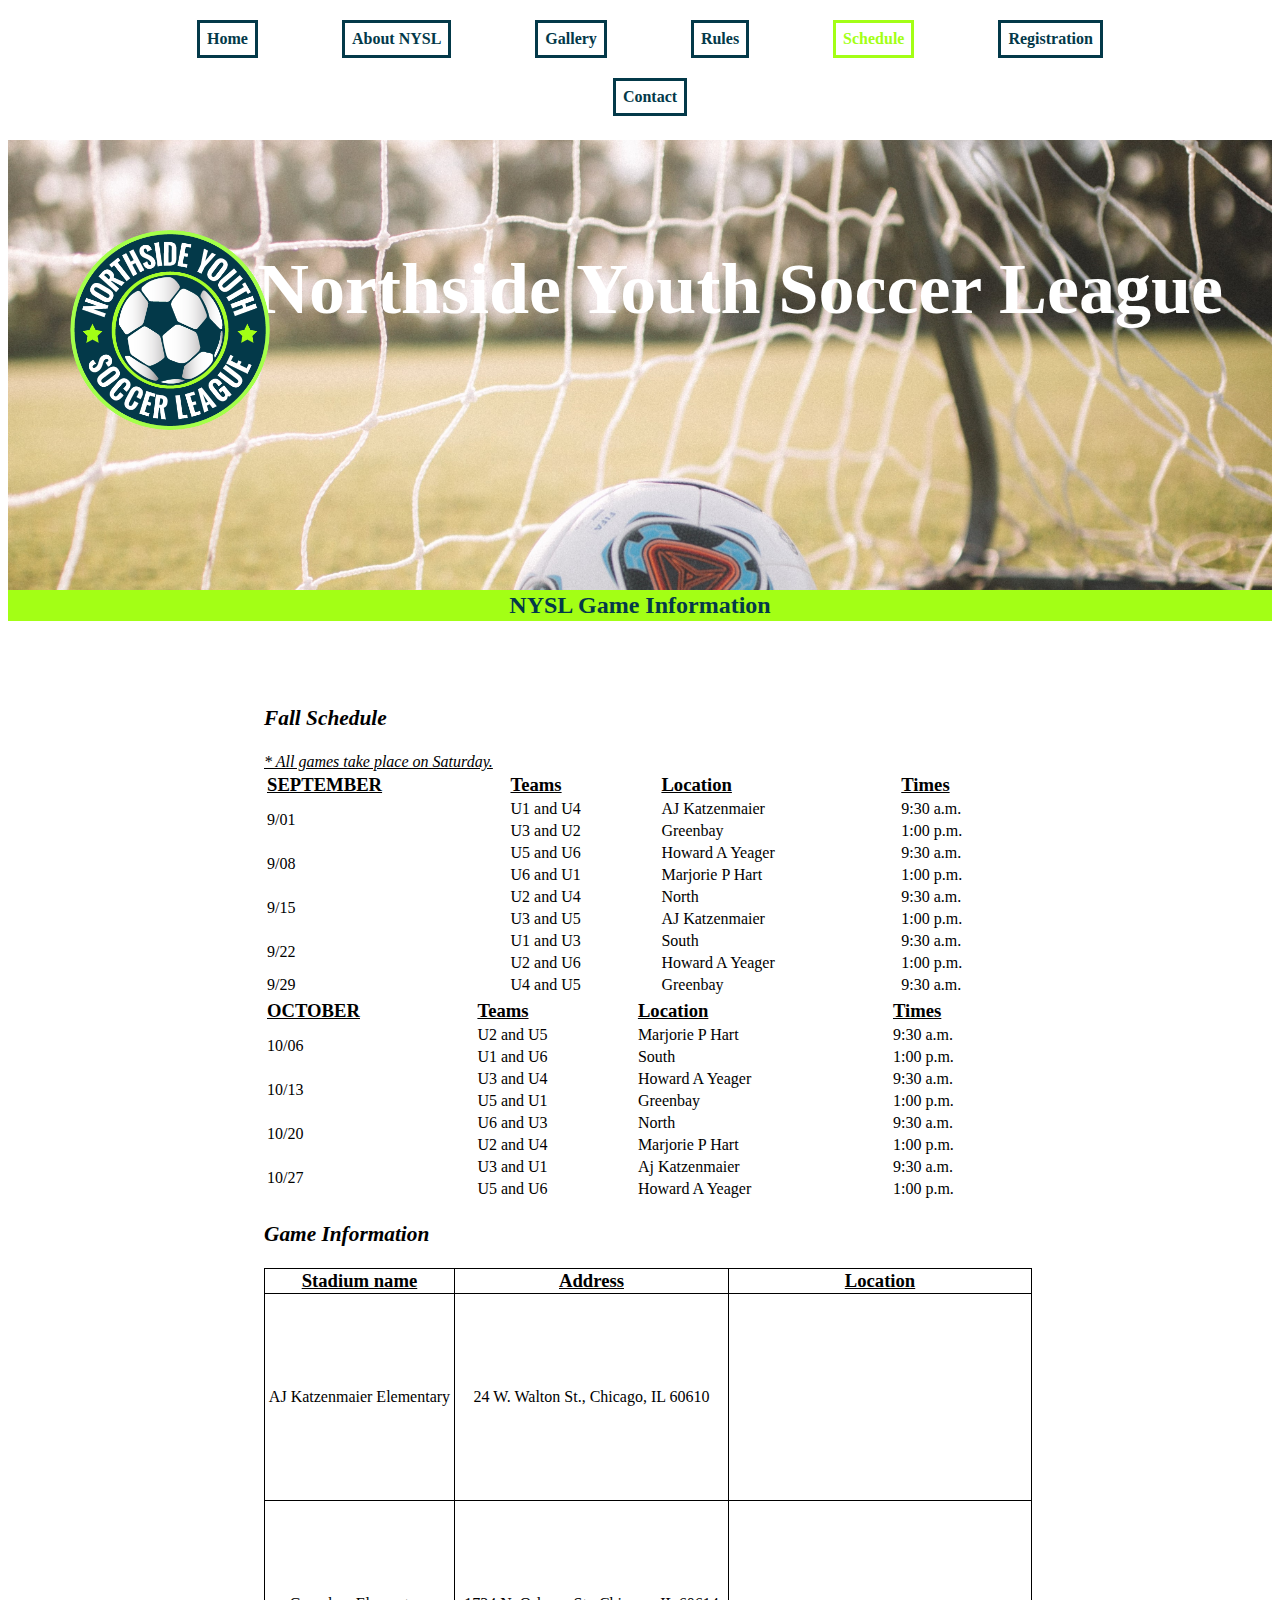
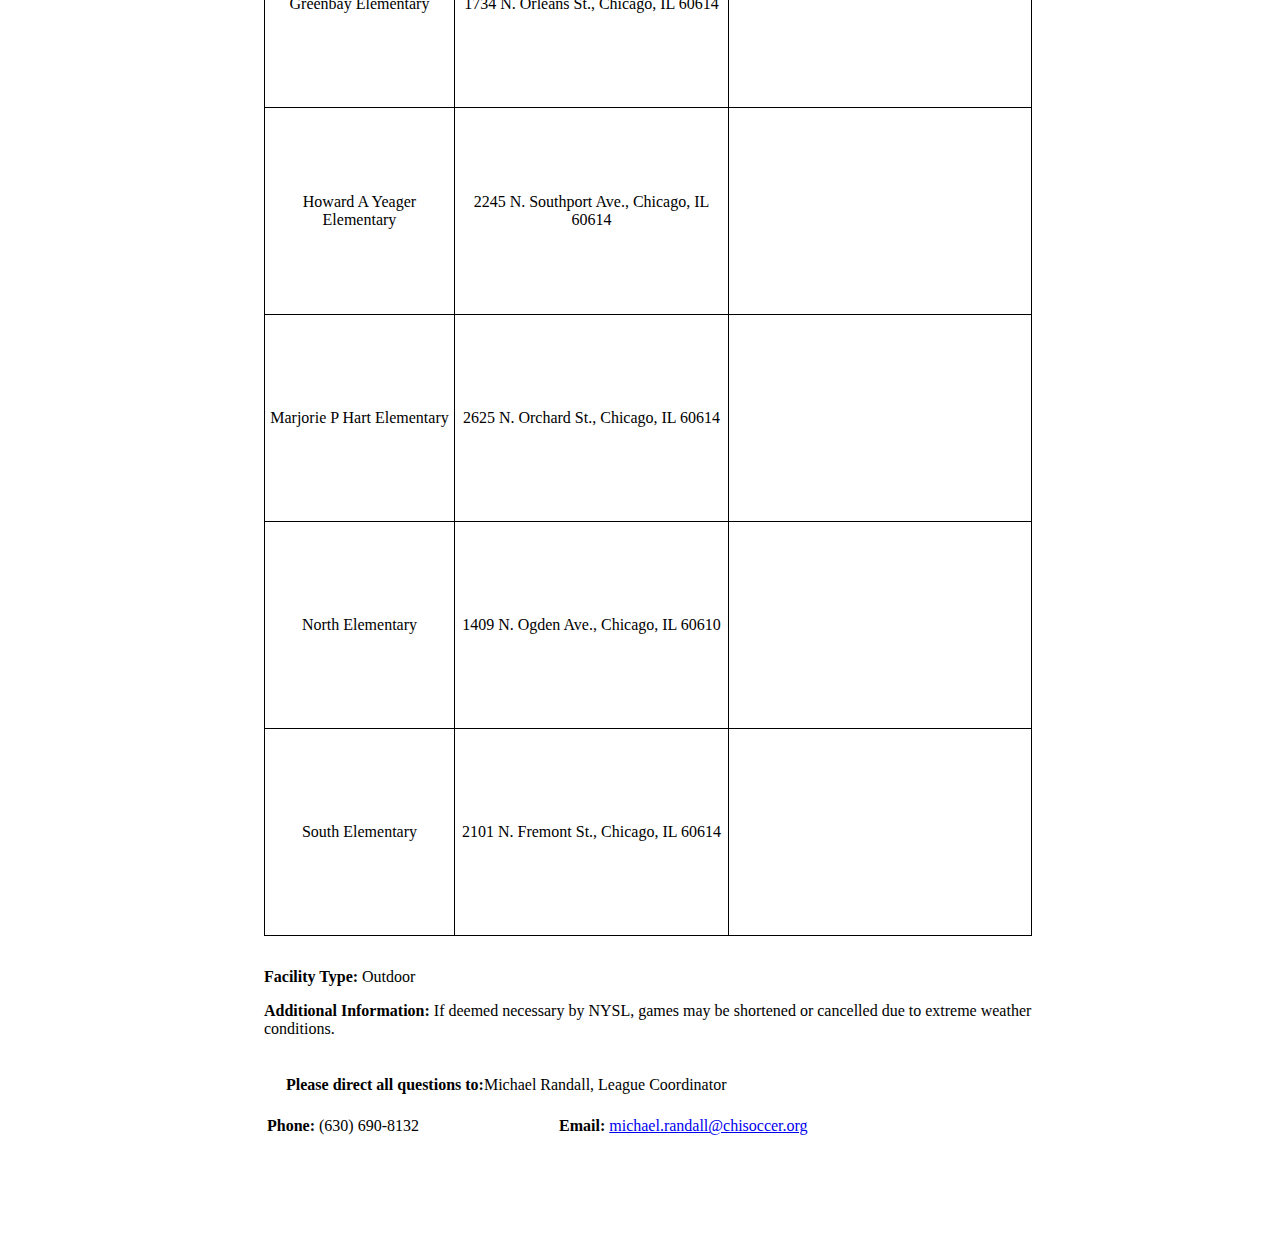
<file: schedule.html>
<!DOCTYPE html>
<html lang = en>

  <head>
    <meta charset="UTF-8">
    <meta name="viewport" content="widht=device-width, initial-scale=1.0">
    <title>Northside Youth Soccer League</title>

    <link rel="stylesheet" href="styles/design3_nysl.css">
 </head>

 <body>
          <header>
              <h1>Northside Youth Soccer League</h1>
        
            

             <img id="logo1" src="img/nysl_logo.png" alt="Logo">
          </header>

          <div>
            <h2 id="t2">NYSL Game Information</h2>
        </div>
        

           <nav>
              <a href="index.html" >Home</a> 
              <a href="about nysl.html">About NYSL</a> 
              <a href="gallery.html" >Gallery</a>
              <a href="rules.html">Rules</a>
              <a href="#" id="schedule"  class="active">Schedule</a>
              <a href="form.html" >Registration</a>
              <a href="contact.html" >Contact</a>
           </nav>
               
           <main id="schedule_main">
           
             

             <table id="table1">
                <caption>
                  <h3>Fall Schedule</h3>
                   <p>* All games take place on Saturday.</p></caption>
                <thead>
                   <tr>
                      <th>SEPTEMBER</th>
                      <th>Teams</th>
                      <th>Location</th>
                      <th>Times</th>
                   </tr>
                </thead>

                <tbody>
                   <tr>
                      <td rowspan="2">9/01</td>
                      <td>U1 and U4</td>
                      <td>AJ Katzenmaier</td>
                      <td>9:30 a.m.</td>
                   </tr>
                   <tr>
                      <td>U3 and U2</td>
                      <td>Greenbay</td>
                      <td>1:00 p.m.</td>
                   </tr>
                   <tr>
                      <td rowspan="2">9/08</td>
                      <td>U5 and U6</td>
                      <td>Howard A Yeager</td>
                      <td>9:30 a.m.</td>
                   </tr>
                   <tr>
                      <td>U6 and U1</td>
                      <td>Marjorie P Hart</td>
                      <td>1:00 p.m.</td>
                   </tr>
                   <tr>
                      <td rowspan="2">9/15</td>
                      <td>U2 and U4</td>
                      <td>North</td>
                      <td>9:30 a.m.</td>
                   </tr>
                   <tr>
                      <td>U3 and U5</td>
                      <td>AJ Katzenmaier</td>
                      <td>1:00 p.m.</td>
                   </tr>
                   <tr>
                      <td rowspan="2">9/22</td>
                      <td>U1 and U3</td>
                      <td>South</td>
                      <td>9:30 a.m.</td>
                   </tr>
                   <tr>
                      <td>U2 and U6</td>
                      <td>Howard A Yeager</td>
                      <td>1:00 p.m.</td>
                   </tr>
                   <tr>
                      <td rowspan="2">9/29</td>
                      <td>U4 and U5</td>
                      <td>Greenbay</td>
                      <td>9:30 a.m.</td>
                   </tr>
                </tbody>
              </table>


             
              <table id="table2">
                <thead>
                   <tr>
                      <th>OCTOBER</th>
                      <th>Teams</th>
                      <th>Location</th>
                      <th>Times</th>
                   </tr>
                </thead>

                <tbody>
                   <tr>
                      <td rowspan="2">10/06</td>
                      <td>U2 and U5</td>
                      <td>Marjorie P Hart</td>
                      <td>9:30 a.m.</td>
                   </tr>
                   <tr>
                      <td>U1 and U6</td>
                      <td>South</td>
                      <td>1:00 p.m.</td>
                   </tr>
                   <tr>
                      <td rowspan="2">10/13</td>
                      <td>U3 and U4</td>
                      <td>Howard A Yeager</td>
                      <td>9:30 a.m.</td>
                   </tr>
                   <tr>
                      <td>U5 and U1</td>
                      <td>Greenbay</td>
                      <td>1:00 p.m.</td>
                   </tr>
                   <tr>
                      <td rowspan="2">10/20</td>
                      <td>U6 and U3</td>
                      <td>North</td>
                      <td>9:30 a.m.</td>
                   </tr>
                   <tr>
                      <td>U2 and U4</td>
                      <td>Marjorie P Hart</td>
                      <td>1:00 p.m.</td>
                   </tr>
                   <tr>
                      <td rowspan="2">10/27</td>
                      <td>U3 and U1</td>
                      <td>Aj Katzenmaier</td>
                      <td>9:30 a.m.</td>
                   </tr>
                   <tr>
                      <td>U5 and U6</td>
                      <td>Howard A Yeager</td>
                      <td>1:00 p.m.</td>
                   </tr>
                </tbody>
              </table>



              <table id="table3">
                <caption><h3>Game Information</h3></caption>
                 <thead>
                    <tr> 
                       <th>Stadium name</th>
                       <th>Address</th>
                       <th>Location</th>
                    </tr>
                  
                 </thead>
               
                 <tbody>
                    <tr>
                       <td>AJ Katzenmaier Elementary</td>
                       <td>24 W. Walton St., Chicago, IL 60610</td>
                       <td><iframe src="https://www.google.com/maps/embed?pb=!1m18!1m12!1m3!1d2969.6540604261627!2d-
                        87.63123908505526!3d41.900296372004725!2m3!1f0!2f0!3f0!3m2!1i1024!2i768!4f13.1!3m3!1m2!1s0x88
                        0fd34e07f6bac3%3A0x68a82e5d59952c86!2s24%20W%20Walton%20St%2C%20Chicago%2C%20IL%2060610%2C
                        %20EE.%20UU.!5e0!3m2!1ses-419!2sar!4v1594830556291!5m2!1ses-419!2sar" width="200" height="200" 
                        frameborder="0" style="border:0;" allowfullscreen="" aria-hidden="false" tabindex="0"></iframe></td>
                    </tr>
                    <tr>
                       <td>Greenbay Elementary</td>
                       <td>1734 N. Orleans St., Chicago, IL 60614</td>
                       <td><iframe src="https://www.google.com/maps/embed?pb=!1m18!1m12!1m3!1d2969.0256986745426!2d-
                        87.64002798505479!3d41.91380627115881!2m3!1f0!2f0!3f0!3m2!1i1024!2i768!4f13.1!3m3!1m2!1s0x88
                        0fd34073f306a3%3A0x9e1726bbf8f23f0e!2s1734%20N%20Orleans%20St%2C%20Chicago%2C%20IL%2060614%2C
                        %20EE.%20UU.!5e0!3m2!1ses-419!2sar!4v1594830478659!5m2!1ses-419!2sar" width="200" height="200" 
                        frameborder="0" style="border:0;" allowfullscreen="" aria-hidden="false" tabindex="0"></iframe></td>
                    </tr>
                    <tr>
                       <td>Howard A Yeager Elementary</td>
                       <td>2245 N. Southport Ave., Chicago, IL 60614</td>
                       <td><iframe src="https://www.google.com/maps/embed?pb=!1m18!1m12!1m3!1d2968.5854973846845!2d-
                        87.66511458505448!3d41.92326857056615!2m3!1f0!2f0!3f0!3m2!1i1024!2i768!4f13.1!3m3!1m2!1s0x88
                        0fd2e37f9b8d2d%3A0x62ad8b907dd755d6!2s2245%20N%20Southport%20Ave%2C%20Chicago%2C%20IL%2060614%2C
                        %20EE.%20UU.!5e0!3m2!1ses-419!2sar!4v1594830414084!5m2!1ses-419!2sar" width="200" height="200" 
                        frameborder="0" style="border:0;" allowfullscreen="" aria-hidden="false" tabindex="0"></iframe></td>
                    </tr>
                    <tr>
                       <td>Marjorie P Hart Elementary</td>
                       <td>2625 N. Orchard St., Chicago, IL 60614</td>
                       <td><iframe src="https://www.google.com/maps/embed?pb=!1m18!1m12!1m3!1d2968.2917289530833!2d-
                        87.64808628505426!3d41.929582270170805!2m3!1f0!2f0!3f0!3m2!1i1024!2i768!4f13.1!3m3!1m2!1s0x88
                        0fd30f2630e551%3A0x3e719e44a5cef714!2s2625%20N%20Orchard%20St%2C%20Chicago%2C%20IL%2060614%2C
                        %20EE.%20UU.!5e0!3m2!1ses-419!2sar!4v1594830356948!5m2!1ses-419!2sar" width="200" height="200" 
                        frameborder="0" style="border:0;" allowfullscreen="" aria-hidden="false" tabindex="0"></iframe></td>
                    </tr>
                    <tr>
                       <td>North Elementary</td>
                       <td>1409 N. Ogden Ave., Chicago, IL 60610</td>
                       <td><iframe src="https://www.google.com/maps/embed?pb=!1m18!1m12!1m3!1d2969.3562837030017!2d-
                        87.64765898505507!3d41.90669907160378!2m3!1f0!2f0!3f0!3m2!1i1024!2i768!4f13.1!3m3!1m2!1s0x88
                        0fd33a674ca85d%3A0x9940c7163c4950c5!2s1409%20N%20Ogden%20Ave%2C%20Chicago%2C%20IL%2060610%2C
                        %20EE.%20UU.!5e0!3m2!1ses-419!2sar!4v1594830079698!5m2!1ses-419!2sar" width="200" height="200" 
                        frameborder="0" style="border:0;" allowfullscreen="" aria-hidden="false" tabindex="0"></iframe></td>
                    </tr>
                    <tr>
                       <td>South Elementary</td>
                       <td>2101 N. Fremont St., Chicago, IL 60614</td>
                       <td><iframe src="https://www.google.com/maps/embed?pb=!1m18!1m12!1m3!1d2968.7477648265644!2d-
                        87.65355538505459!3d41.91978077078475!2m3!1f0!2f0!3f0!3m2!1i1024!2i768!4f13.1!3m3!1m2!1s0x88
                        0fd3196fb41dc7%3A0x970be7f7d6336df5!2s2101%20N%20Fremont%20St%2C%20Chicago%2C%20IL%2060614%2C
                        %20EE.%20UU.!5e0!3m2!1ses-419!2sar!4v1594830143084!5m2!1ses-419!2sar" width="200" height="200" 
                        frameborder="0" style="border:0;" allowfullscreen="" aria-hidden="false" tabindex="0"></iframe></td>
                    </tr>
                 </tbody>
             </table>
      

             <ul class="lista">

                <li><p><strong>Facility Type:</strong> Outdoor</p></li>
            
                <li><p><strong>Additional Information:</strong> If deemed necessary by NYSL, games may be shortened or
                  cancelled due to extreme weather conditions.</p></li>     
             </ul>


             <table id="table4">
                  <thead>
                     <tr>
                        <th colspan="2"><strong>Please direct all questions to:</strong>Michael Randall, League Coordinator</th>
                     </tr>
                  </thead>
                  
                
                  <tbody>
                    <tr>
                       <td><strong>Phone:</strong> (630) 690-8132</td>
                       <td><strong>Email:</strong> <a href="mailto:michael.randall@chisoccer.org">michael.randall@chisoccer.org</a>  </td>
                    </tr>
                 </tbody>
             </table>
           </main>
       </body>
        
</html>
</file>
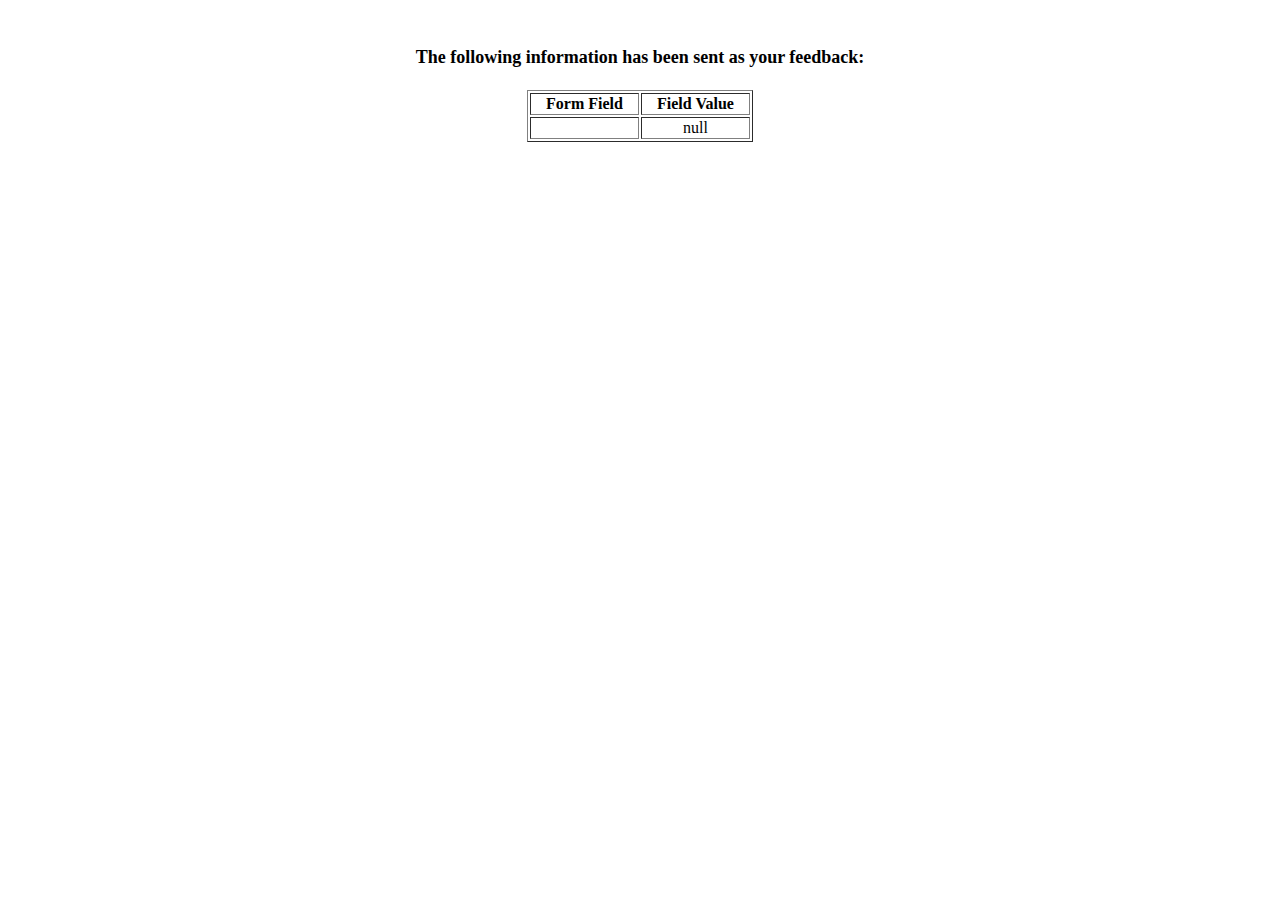
<file: show_data.html>
<html>
<head>
<title>Feedback Sent</title>
</head>
<body>
<p align=center>&nbsp;</p>
<h1 align=center><font size="+1">The following information has been sent as your
  feedback:</font></h1>

<table border="1" align=center width="226">
  <tr>
    <th align="center">Form Field</th>
    <th align="center">Field Value</th>
  </tr>

<script language="javascript">
var args = location.search.substr(1).split('&');
for (var i = 0; i < args.length; ++i) {
  var parts = args[i].split('=');
  if (parts != null) {
    var field = parts[0];
    var value = parts[1];
    if (value == null) {
      value = "null"
    }
    else {
      value = '"' + unescape(value.replace(/\+/g, ' ')) + '"';
    }

    document.writeln('<tr><td align="center">' + field + '</td>');
    document.writeln('<td align="center">' + value + '</td></tr>');
  }
}
</script>

<noscript>
<tr><td>
<p>You need to turn on Javascript in your browser.</p>

<p>In Microsoft Internet Explorer 4 or greater:</p>
<ul>
<li>From the "Tools" menu (in IE 4, it's the "View" menu), select "Internet Options".</li>
<li>Click on the "Security" tab.</li>
<li>Click on the "Custom Level" button. (In IE 4, select "Custom"
and then click on "Settings...".)</li>
<li>Under "Active scripting" make sure "Enable" is selected.</li>
</ul>

<p>In Netscape version 4 or greater:</p>
<ul>
<li>From the <b>Edit</b> menu, select <b>Preferences</b>.</li>
<li>In the <b>Category</b> list on the left, click on the word "Advanced".</li>
<li>In the panel on the right, make sure "Enable JavaScript" is checked.</li>
<li>Click the <b>OK</b> button.</li>
</ul>

</td></tr>
</noscript>

</table>
</body>
</html>
</file>
<file: styles/design3_nysl.css>
:root{
    --color1:#033949;
    --color2:#a3ff15;
}
/*HEADER*/
header{
    background-image: url("../img/fondo_design3.jpg");
    height: 80vh; 
    width: 100%;
    background-repeat: no-repeat;
    background-size: cover;
    background-position: center;  
    margin-top: 80px;
    
    
    
}
/*TITULO*/
header>h1{
    display:block;
    position: absolute;
    color:white;
    font-family: "Segoe UI";
    font-size: 48pt;
    top:200px;
    right: 50px;
    text-align: center;
}
/*SUBTITULO*/
#t2{
      text-align: center;
      padding: 2px 0px;
      background-color: var(--color2);
      color: var(--color1);
      font-family: "Segoe UI";
      width: 100%;
      display: block;
      margin: 0;
      
      
    
  }
  /*LOGO*/
  img[id="logo1"]{
    float:left;
    height: 170px;
    width: 170px;
    border-radius: 50%;
    position: absolute;
    margin: 10px;
    top: 190px;
    left: 150px  ;
    
}

/*NAV*/
nav{
    width: 80vw;
    padding: 10px ;
    position: absolute;
    top: 0px;
    text-align: center;
    left: 10%;
     
}
nav>a{
    display: inline-block;
    margin: 0px 20px ;
    padding: 7px;
    color: var(--color1);
    font-family: "Segoe UI";
    text-decoration: none;
    border: 3px solid var(--color1);
    font-weight: bold;
    
}
.active{
    border:3px solid var(--color2);
    color:var(--color2);
 }

    /*MAIN INDEX*/
main>section{
    margin-top: 30px;
    margin-left: 40px;
    padding: 30px ;
    padding-bottom: 0;
    width: 40vw;
    float:right;

}

/*FONTS DE P DE MAIN*/
main p{
   margin-bottom: 40px;
   font-family: "Segoe UI";
   font-size: 12pt;
}
 /*IMAGEN DE INDEX*/
img[id="image_index"], img[ id="contact1"]{
    float: left;
    height: 65vh;
    width: 50%;
    
    
}
/*SUBTITULOS EN EL MAIN DE INDEX Y ABOUT */
h3{
    font-family:  cursive;
    font-weight: bold;
    font-style: oblique;
    font-size:  16pt;
    color: var(--color1);
   
}
/*MAIN DE ABOUT*/
#info_about{
    margin-top: 30px;
    margin-left: 50px;
    padding: 20px;
    width: 45vw;
    float:left;
}

/*IMAGEN DE ABOUT*/
img[id="about1"]{
    float: right;
    height: 70vh;
    width: 45%;
}

/*GALERIA*/
#gallery{
    height: 100%;
    width: 100vw;
    display: flex;
    justify-content: center;
    align-items: center;
    margin-top: 40px;
}
#gallery>.grid-container{
    display: grid;
    grid-template-areas: none;
    grid-template-columns: repeat(4,210px);
    grid-template-rows: repeat(3,240px);
    grid-gap: 10px;
}
#gallery img{
      width: 100%;
      height: 100%;
      border: 2px solid var(--color1);
}
#gallery>.grid-container>div:nth-child(6){
    grid-column: span 2;
}
#gallery>.grid-container>div:first-child{
    grid-column: span 2;
}

#gallery>.grid-container>div:nth-child(8){
    grid-row: span 2;
}
#gallery>.grid-container>div:last-child{
    grid-column: span 2;
}
#gallery>.grid-container>div:nth-child(4){
    grid-row: span 2;
}
#gallery>.grid-container>div:nth-child(13){
    grid-column: span 2;
}

/* RULES MAIN */
#rules_main{
    display: flex;
    justify-content: center;
    flex-direction: column;
    align-items: center;
    text-align: start;
    width: 60vw;
    margin: 5vw 20vw;
    
}
#rules_main p{
    margin-bottom: 0px;
}
ul.a{
    list-style-type: square;
}
ol.b{
    list-style-type: lower-alpha;
}
ol.c{
    list-style-type: lower-alpha;
}

/*MAIN SCHEDULE*/
#schedule_main{
    height: 100%;
    display: flex;
    justify-content: center;
    flex-direction: column;
    align-items: center;
    text-align: start;
    width: 60vw;
    margin: 5vw 20vw;

}

/* TABLAS*/
table{
   text-align: start;
   width: 100% ;
   
}
caption>h3{
    font-family: "Segoe UI" ;
    font-style: oblique;
    font-size:  16pt;  
    color: black;
    text-align: start;
    text-decoration: none;

}
#table1>caption>p{
  
    text-align: start;
    font-style: oblique;
    text-decoration: underline;
   
}
th{
    font-family: "Segoe UI";
    font-size: 14pt;
    text-align: start;
    text-decoration: underline;
}
td{
    font-family: "Segoe UI";
    font-size: 12pt;
    text-align: start;
    
}
#table3{
    border-collapse: collapse;
    width: 100%;
    
}
#table3 th,#table3 td{
    border: 1px solid black;
    text-align: center;
}
iframe{
    width: 300px;
}
#table4{
    width: 100%;
    text-align: start;
    margin-bottom: 40px;
}
#table4 th {
    padding: 20px;
   font-size: 12pt;
   text-align: start;
   text-decoration: none;
   font-weight: normal;
}

.lista{
    padding: 0;
    text-align: start;
    list-style-type: none;
}
#schedule_main p{
    margin-bottom: 0px;
}

/* FORM MAIN */
#form_main{
    margin-top: 50px;
    height: 100%;
    display: flex;
    justify-content: center;
    flex-direction: column;
    align-items: center;
    text-align: start;
    width: 60vw;
    margin: 5vw 20vw;
    font-family: "Segoe UI";
    font-size: 12pt;
}
input{
    border:0;
    border-bottom: 1px solid black;
    margin:5px 3px;
}
#address{
    width: 80%;
}
#city{
    width: 50%;
}
#parent{
    width: 78%;
}
#mail{
    width: 32%;
}
input[type=date]{
    margin-right: 20px;
}
#other>label{
    margin: 10px;
}
dd{
    margin-bottom: 20px;
    margin-top: 20px;
}
input[type=checkbox]{
    margin-right: 60px;
}
legend{
    font-weight: bold;
}
.text_form{
    font-family: "Segoe UI";
    font-size: 10pt;   
    margin-left: 0;
}
.text_form>dt{
    text-decoration: underline;
    font-weight: bold;
}
.text_form>dd{
   margin-left: 0;
}
.info_end{
    font-family: "Segoe UI";
    font-size: 11pt;
}
#parent_end{
    font-size: 8pt; 
    width: 48%;
}

/* Media-Queries */

@media screen and (min-width: 1920px){
    header>h1{
        font-size: 54pt;
        top:220px;
        right:100px;
        text-align: center;
    }

    img[id="logo1"]{
        
        height: 400px;
        width: 400px;
        margin: 10px;
        top: 220px;
        left: 60px  ;
        
    }
}

@media screen and (max-width: 1280px){
    header>h1{
        font-size: 54pt;
        top:200px;
        left:250px;
        text-align: center;
    }

    img[id="logo1"]{
        
        height: 200px;
        width: 200px;
        margin: 10px;
        top: 220px;
        left: 60px  ;
        
    }

    img[id="image_index"], img[ id="contact1"]{
        height: 40vh;
        width: 45%;
       
    }
    #info_about{
        margin-top: 0px;
        margin-left: 10px;
        padding: 0px;
        padding-left: 8px;
        width: 38vw;
      
    }
    
    /*IMAGEN DE ABOUT*/
    img[id="about1"]{
        float: right;
        height: 60vh;
        width: 50vw;
    }
    header{
   
        height: 50vh; 
        width: 100%;
        
        background-position: center;  
        margin-top: 140px;
        
        
        
    }

    nav>a{

       
        margin: 0px 40px ;
        margin-bottom: 10px;
        margin-top: 10px;
    }

}

@media screen and (max-width: 800px){
    
    header>h1{
        font-size: 35pt;
        top: 250px;
      }
    img[id="logo1"]{
        
        height: 150px;
        width: 150px;
        margin: 10px;
        top: 280px;
        left: 60px  ;
        
    }
    main>section{
        padding-left: 0px;
        margin-left: 10px;
         }

    img[id="image_index"], img[ id="contact1"]{
        height: 40vh;
        width: 50%;
        
    }
    #contact2>section{
        margin: 0;
        padding-left: 10px;
        

    }
    main p{
        font-size: 10pt;
     }
     h3{
        font-size:  14pt;
     }       
     main>section{
        margin-top: 5px;
        margin-left: 10px;
        /* padding: 10px ; */
        /* width: 30vw; */
    
    }
        
#gallery>.grid-container{
    display: grid;
    grid-template-areas: none;
    grid-template-columns: repeat(4,100px);
    grid-template-rows: repeat(3,140px);
    grid-gap: 10px;
}
header{
   
    height: 40vh; 
    width: 100%;
    
    background-position: top;  
    margin-top: 140px;
    

}

nav>a{

       
    margin: 0px 20px ;
    margin-bottom: 10px;
    margin-top: 10px;
}

nav{
    width: 95vw;
    left: 0px;
     
}

}
@media screen and (max-width: 480px){
    header>h1{
        font-size: 30pt;
        top:200px;
        left:60px;
        text-align: center;
    }   
    img[id="logo1"]{
        
        height: 120px;
        width: 120px;
        margin: 10px;
        top: 450px;
        left: 35vw  ;
        
    }
    main>section{
        margin-top: 0px;
        margin-left: 0px;
        padding: 0px ;
        padding-bottom: 0;
        width: 80vw;
        float:right;
    
    }
    
    
    img[id="image_index"], img[ id="contact1"]{
        text-align: center;
        width: 100vw;
        height: 400px;
    }
    #info_about{

        width: 85vw;
        float:center;
        align-items: center;
        text-align: center;
    }
   
    /*IMAGEN DE ABOUT*/
    img[id="about1"]{
        text-align: center;
        position: relative;
        width: 97vw;
        height: 400px;
        margin-top: 0px;
        margin-left: 0px;
        padding: 0px;
        float: none;
    }
    #gallery>.grid-container{
        grid-template-columns: repeat(4,60px);
        grid-template-rows: repeat(3,100px);
     }
    #contact2{
        width: 87vw;
        float:center;
        align-items: center;
        text-align: center;
        margin-top: 50px;
        

    }
    img[id="contact1"]{
        text-align: center;
        position: relative;
        width: 97vw;
        height: 400px;
        margin-top: 0px;
        margin-left: 0px;
        padding: 0px;
        float: none;
     }
     header{
   
        height: 45vh; 
        width: 100%;
        background-position: top;  
        margin-top: 160px;
        
        
        
    }
    nav>a{
    
        margin-bottom: 10px;
        margin-top: 10px;
        margin-left: 10px;
        margin-right: 0px;
    }
    
    nav{
        width: 90vw;
        left: 0px;
         
    }
    
    
}
/* final */
</file>
